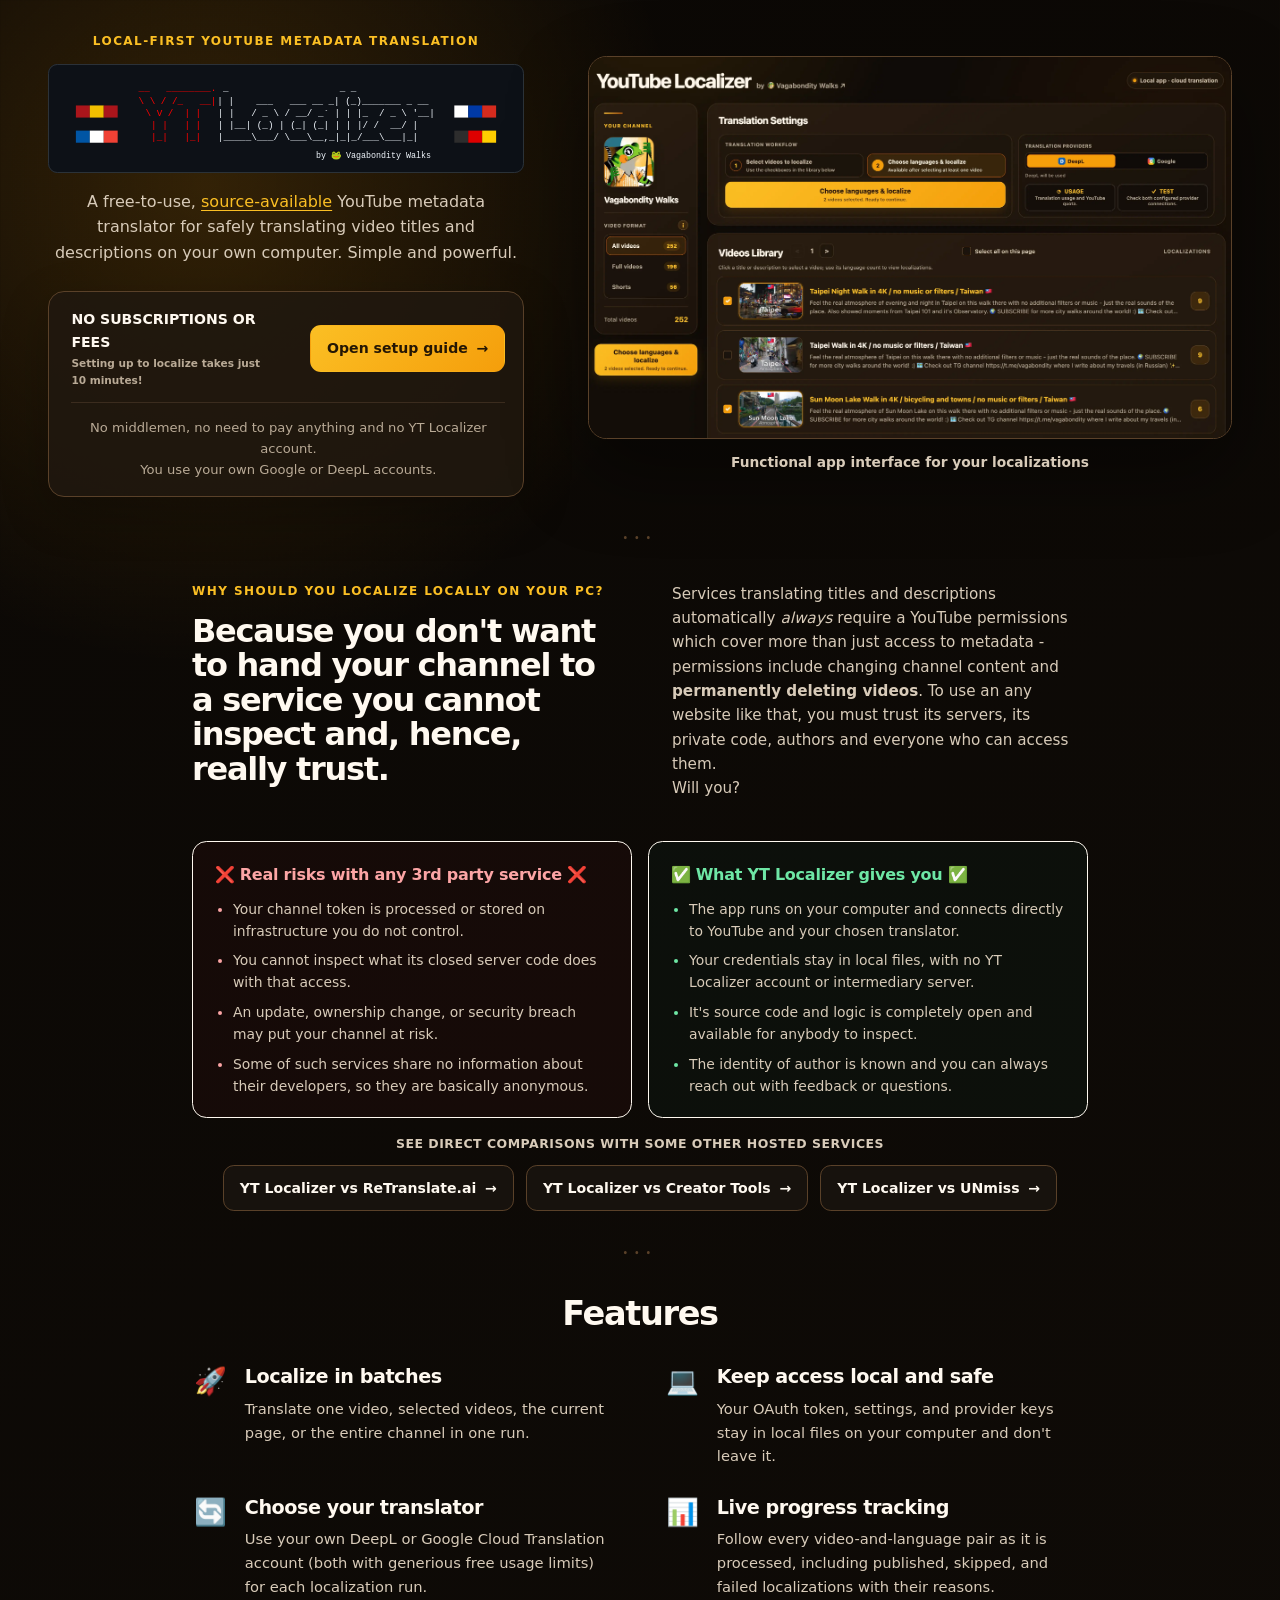
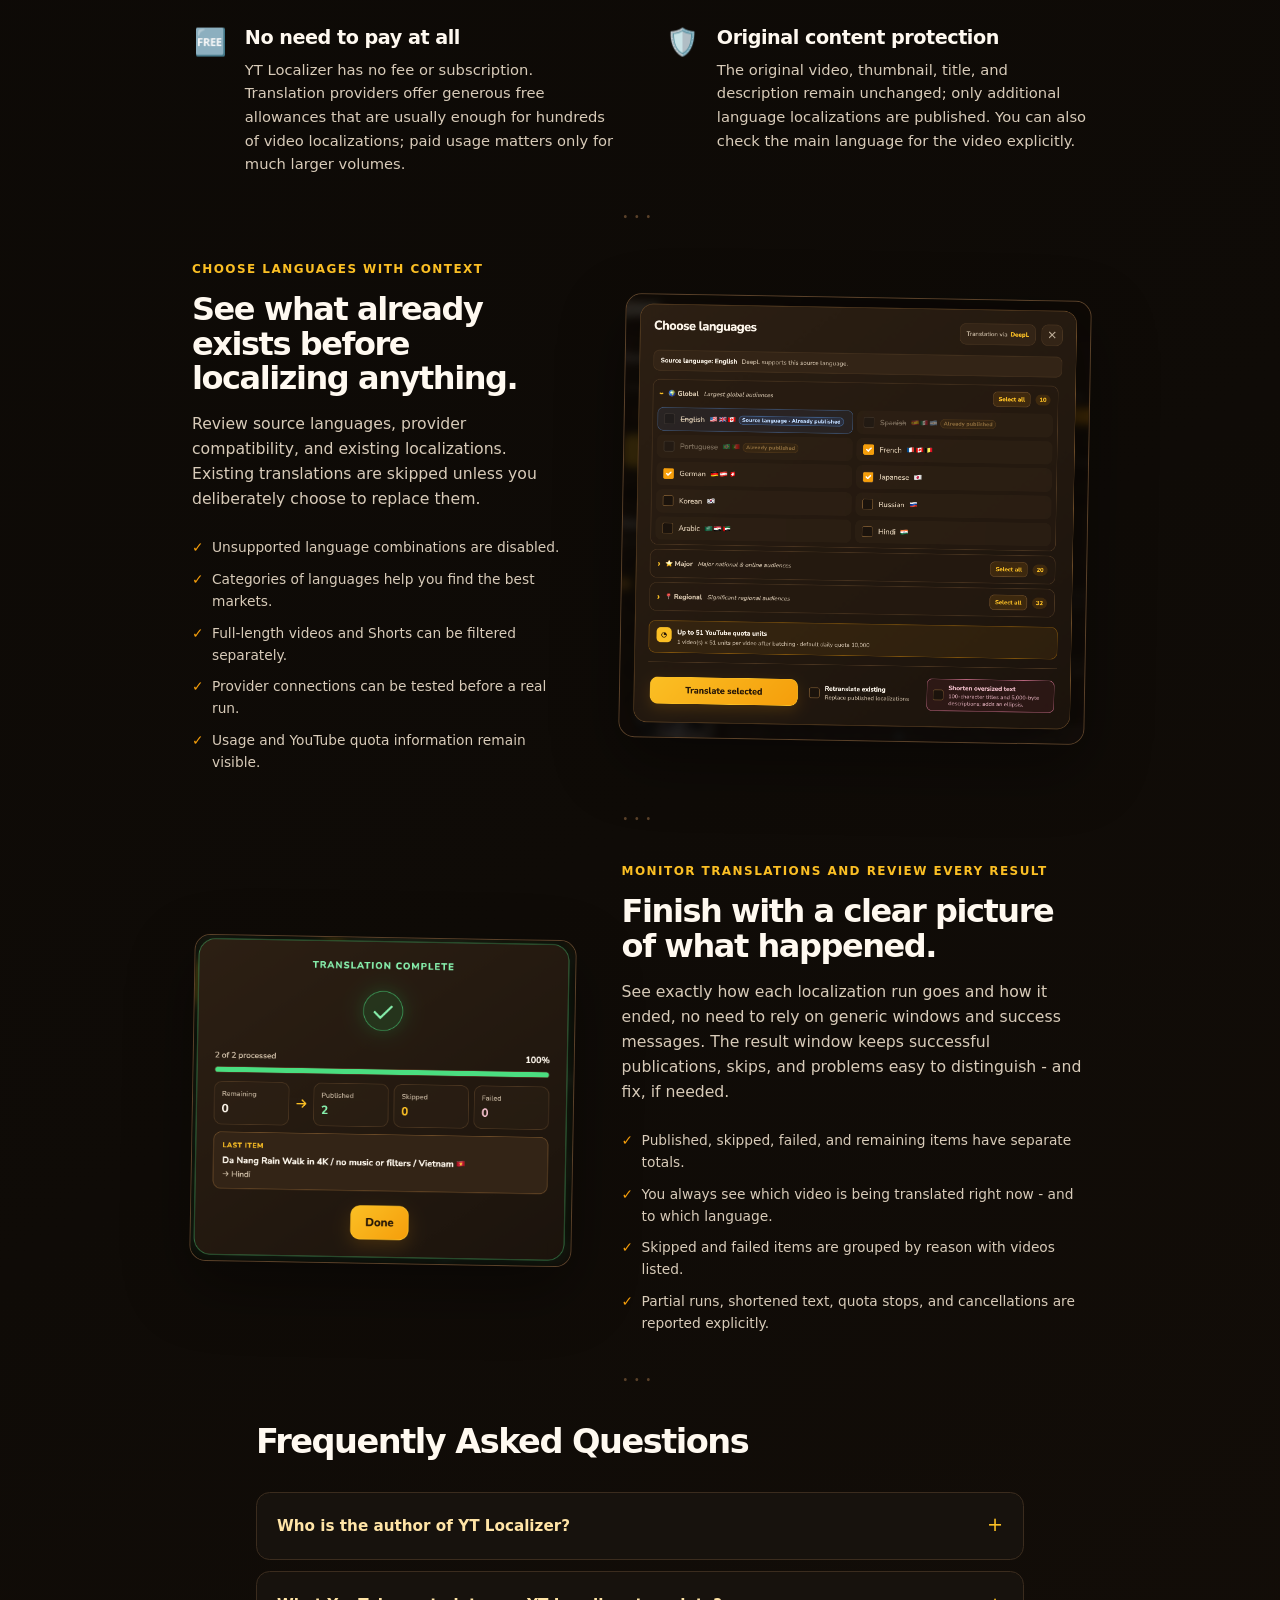
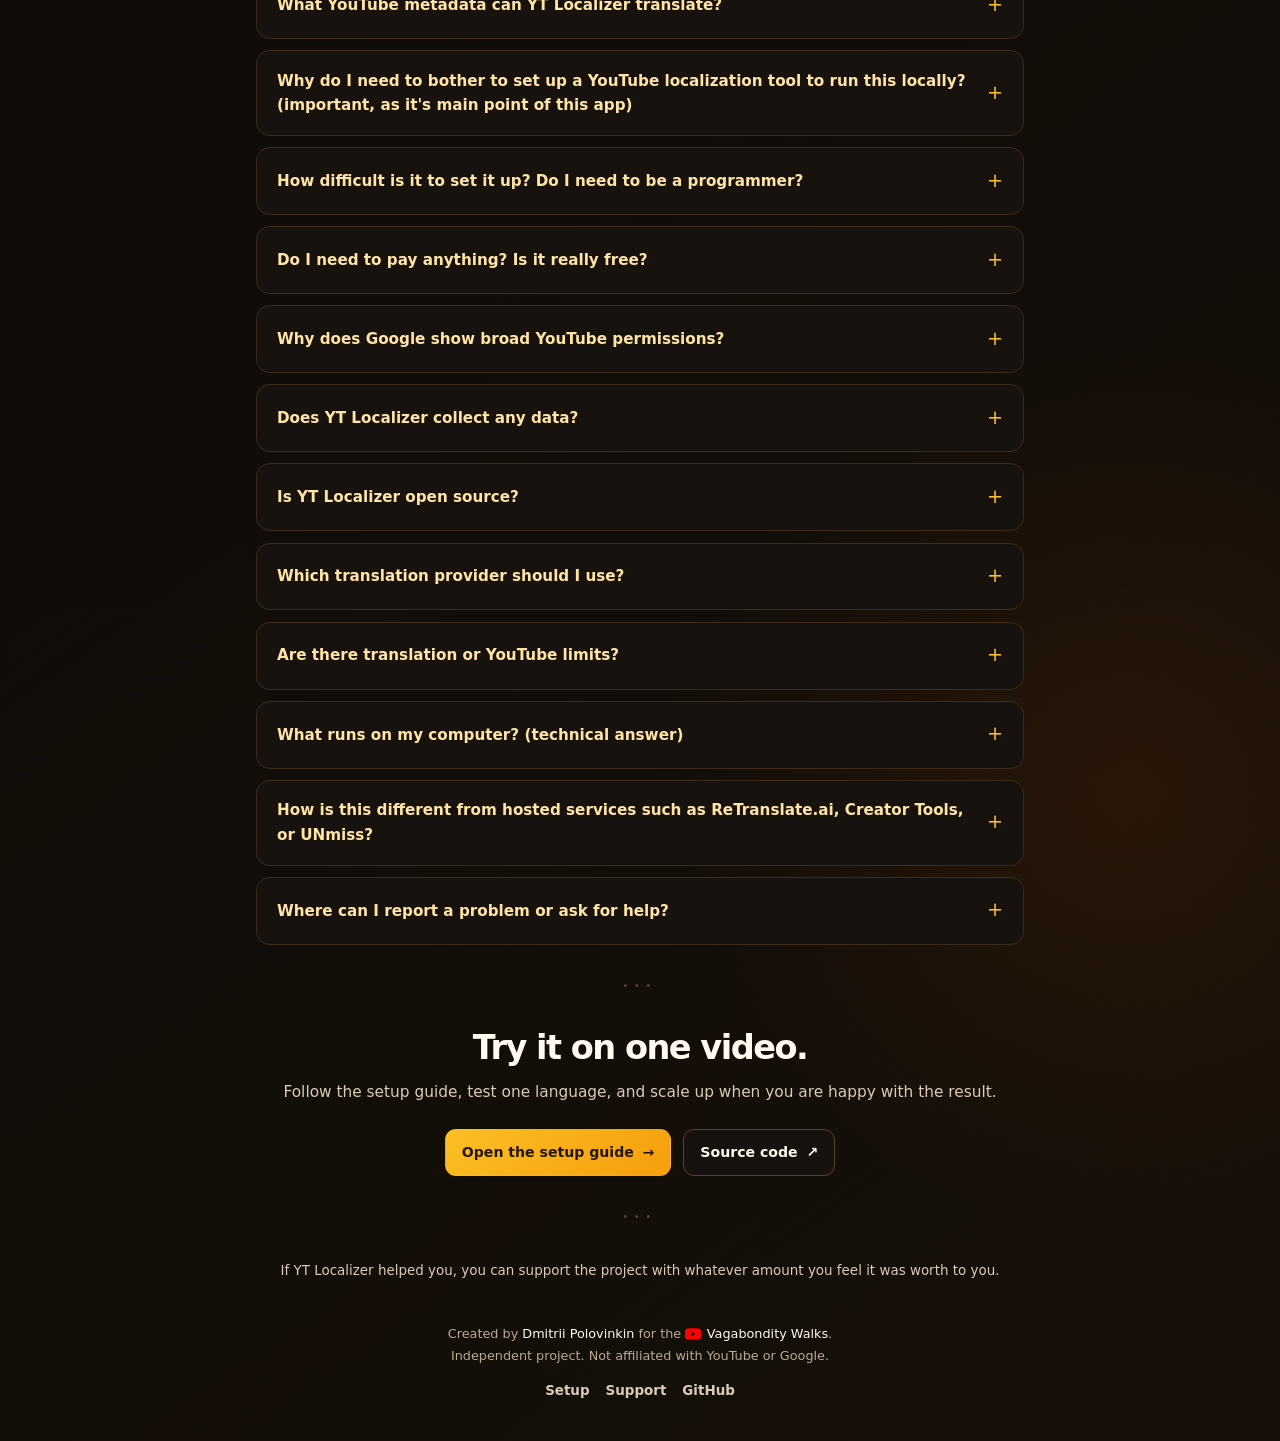
<file: website/index.html>
<!doctype html>
<html lang="en">
<head>
    <meta charset="utf-8">
    <meta name="viewport" content="width=device-width, initial-scale=1">
    <meta name="theme-color" content="#0f0b07">
    <meta
        name="description"
        content="Free-to-use, source-available YouTube metadata translator for translating and publishing localized video titles and descriptions on your own computer."
    >
    <meta name="robots" content="index, follow, max-image-preview:large, max-snippet:-1, max-video-preview:-1">
    <meta property="og:site_name" content="YT Localizer">
    <meta property="og:type" content="website">
    <meta property="og:title" content="YT Localizer — Local YouTube metadata translator">
    <meta
        property="og:description"
        content="Free-to-use, source-available YouTube metadata translator for translating and publishing localized video titles and descriptions on your own computer."
    >
    <meta property="og:url" content="https://ytlocalizer.com/">
    <meta property="og:image" content="https://ytlocalizer.com/assets/app-overview.webp">
    <meta property="og:image:type" content="image/webp">
    <meta property="og:image:width" content="2872">
    <meta property="og:image:height" content="1706">
    <meta property="og:image:alt" content="YT Localizer video library and localization controls">
    <meta name="twitter:card" content="summary_large_image">
    <meta name="twitter:title" content="YT Localizer — Local YouTube metadata translator">
    <meta
        name="twitter:description"
        content="Free-to-use, source-available YouTube metadata translator for translating and publishing localized video titles and descriptions on your own computer."
    >
    <meta name="twitter:image" content="https://ytlocalizer.com/assets/app-overview.webp">
    <meta name="twitter:image:alt" content="YT Localizer video library and localization controls">
    <link rel="canonical" href="https://ytlocalizer.com/">
    <link rel="icon" href="favicon.svg?v=20260917-1" type="image/svg+xml">
    <link rel="stylesheet" href="styles.css?v=20260919-56">
    <title>YT Localizer — Local YouTube metadata translator</title>
    <script type="application/ld+json">
        {
            "@context": "https://schema.org",
            "@type": "WebSite",
            "@id": "https://ytlocalizer.com/#website",
            "url": "https://ytlocalizer.com/",
            "name": "YT Localizer",
            "alternateName": "YouTube Localizer by Vagabondity",
            "description": "Free-to-use, source-available YouTube metadata translator for translating and publishing localized video titles and descriptions on your own computer.",
            "inLanguage": "en",
            "creator": {
                "@type": "Person",
                "name": "Dmitrii Polovinkin",
                "url": "https://github.com/Polovinkin"
            }
        }
    </script>
</head>
<body>
    <a class="skip-link" href="#main-content">Skip to content</a>

    <main id="main-content">
        <section class="product-hero" id="top">
            <div class="hero-copy">
                <p class="eyebrow">Local-first YouTube metadata translation</p>
                <h1 class="visually-hidden">YT Localizer</h1>
                <img
                    class="hero-banner"
                    src="assets/yt-localizer-banner.svg"
                    alt="YT Localizer by Vagabondity Walks"
                    width="1025"
                    height="234"
                >
                <p class="hero-lead">
                    A free-to-use, <a href="https://github.com/Polovinkin/YouTube-Localizer" target="_blank" rel="noopener noreferrer">source-available</a> YouTube metadata translator for safely translating video titles and descriptions on your own computer. Simple and powerful.
                </p>
                <div class="start-panel">
                    <div class="start-value">
                        <span>NO SUBSCRIPTIONS OR FEES<small>Setting up to localize takes just 10 minutes!</small></span>
                    </div>
                    <a class="button button-primary" href="setup/">Open setup guide <span aria-hidden="true">→</span></a>
                    <p class="hero-note">No middlemen, no need to pay anything and no YT Localizer account. <br>You use your own Google or DeepL accounts.</p>
                </div>
            </div>

            <figure class="hero-screenshot">
                <img
                    src="assets/app-overview.webp"
                    alt="YT Localizer video library showing channel videos, filters, translation provider controls, and localization status"
                    width="2872"
                    height="1706"
                >
                <figcaption class="app-preview-label">Functional app interface for your localizations</figcaption>
            </figure>
        </section>

        <div class="section-divider" aria-hidden="true">•••</div>

        <section class="local-section" id="why-local">
            <div class="local-intro">
                <div>
                    <p class="eyebrow">Why should you localize locally on your PC?</p>
                    <h2>Because you don't want to hand your channel to a service you cannot inspect and, hence, really trust.</h2>
                </div>
                <p>
                    Services translating titles and descriptions automatically <i>always</i> require a YouTube permissions
                    which cover more than just access to metadata - permissions include changing channel content and <b>permanently deleting videos</b>. 
                    To use an any website like that, you must trust its servers, its private code, authors and everyone who can access them. 
                    <br>Will you?
                </p>
            </div>

            <div class="local-points">
                <article class="risk-point">
                    <h3>❌ Real risks with any 3rd party service ❌</h3>
                    <ul>
                        <li>Your channel token is processed or stored on infrastructure you do not control.</li>
                        <li>You cannot inspect what its closed server code does with that access.</li>
                        <li>An update, ownership change, or security breach may put your channel at risk.</li>
                        <li>Some of such services share no information about their developers, so they are basically anonymous.</li>
                    </ul>
                </article>
                <article class="benefit-point">
                    <h3>✅ What YT Localizer gives you ✅</h3>
                    <ul>
                        <li>The app runs on your computer and connects directly to YouTube and your chosen translator.</li>
                        <li>Your credentials stay in local files, with no YT Localizer account or intermediary server.</li>
                        <li>It's source code and logic is completely open and available for anybody to inspect.</li>
                        <li>The identity of author is known and you can always reach out with feedback or questions.</li>
                    </ul>
                </article>
            </div>

            <p class="comparison-links-label">See direct comparisons with some other hosted services</p>
            <div class="local-comparison-action">
                <a class="button button-secondary" href="comparison/retranslate/">YT Localizer vs ReTranslate.ai <span aria-hidden="true">→</span></a>
                <a class="button button-secondary" href="comparison/creator-tools/">YT Localizer vs Creator Tools <span aria-hidden="true">→</span></a>
                <a class="button button-secondary" href="comparison/unmiss/">YT Localizer vs UNmiss <span aria-hidden="true">→</span></a>
            </div>

        </section>

        <div class="section-divider" aria-hidden="true">•••</div>

        <section class="product-features" id="features">
            <h2 class="feature-section-title">Features</h2>
            <div class="feature-grid">
                <article>
                    <span class="feature-symbol" aria-hidden="true">🚀</span>
                    <div>
                        <h3>Localize in batches</h3>
                        <p>Translate one video, selected videos, the current page, or the entire channel in one run.</p>
                    </div>
                </article>
                <article>
                    <span class="feature-symbol" aria-hidden="true">💻</span>
                    <div>
                        <h3>Keep access local and safe</h3>
                        <p>Your OAuth token, settings, and provider keys stay in local files on your computer and don't leave it.</p>
                    </div>
                </article>
                <article>
                    <span class="feature-symbol" aria-hidden="true">🔄</span>
                    <div>
                        <h3>Choose your translator</h3>
                        <p>Use your own DeepL or Google Cloud Translation account (both with generious free usage limits) for each localization run.</p>
                    </div>
                </article>
                <article>
                    <span class="feature-symbol" aria-hidden="true">📊</span>
                    <div>
                        <h3>Live progress tracking</h3>
                        <p>Follow every video-and-language pair as it is processed, including published, skipped, and failed localizations with their reasons.</p>
                    </div>
                </article>
                <article>
                    <span class="feature-symbol" aria-hidden="true">🆓</span>
                    <div>
                        <h3>No need to pay at all</h3>
                        <p>YT Localizer has no fee or subscription. Translation providers offer generous free allowances that are usually enough for hundreds of video localizations; paid usage matters only for much larger volumes.</p>
                    </div>
                </article>
                <article>
                    <span class="feature-symbol" aria-hidden="true">🛡️</span>
                    <div>
                        <h3>Original content protection</h3>
                        <p>The original video, thumbnail, title, and description remain unchanged; only additional language localizations are published. You can also check the main language for the video explicitly.</p>
                    </div>
                </article>
            </div>

            <div class="section-divider" aria-hidden="true">•••</div>

            <div class="secondary-showcase">
                <div class="showcase-copy">
                    <p class="eyebrow">Choose languages with context</p>
                    <h2>See what already exists before localizing anything.</h2>
                    <p>
                        Review source languages, provider compatibility, and existing localizations. 
                        Existing translations are skipped unless you deliberately choose to replace them.
                    </p>
                    <ul>
                        <li>Unsupported language combinations are disabled.</li>
                        <li>Categories of languages help you find the best markets.</li>
                        <li>Full-length videos and Shorts can be filtered separately.</li>
                        <li>Provider connections can be tested before a real run.</li>
                        <li>Usage and YouTube quota information remain visible.</li>
                    </ul>
                </div>
                <figure>
                    <img
                        src="assets/language-selection.webp"
                        alt="YT Localizer language selector showing available languages and existing localizations"
                        width="1643"
                        height="1283"
                        loading="lazy"
                    >
                </figure>
            </div>

            <div class="section-divider" aria-hidden="true">•••</div>

            <div class="secondary-showcase result-showcase">
                <figure>
                    <img
                        src="assets/result_window.webp"
                        alt="YT Localizer result window showing published, skipped, failed, and remaining localization totals"
                        width="1066"
                        height="913"
                        loading="lazy"
                    >
                </figure>
                <div class="showcase-copy">
                    <p class="eyebrow">Monitor translations and review every result</p>
                    <h2>Finish with a clear picture of what happened.</h2>
                    <p>
                        See exactly how each localization run goes and how it ended, no need to rely on generic windows and success messages.
                        The result window keeps successful publications, skips, and problems easy to distinguish - and fix, if needed.
                    </p>
                    <ul>
                        <li>Published, skipped, failed, and remaining items have separate totals.</li>
                        <li>You always see which video is being translated right now - and to which language.</li>
                        <li>Skipped and failed items are grouped by reason with videos listed.</li>
                        <li>Partial runs, shortened text, quota stops, and cancellations are reported explicitly.</li>
                    </ul>
                </div>
            </div>
        </section>

        <div class="section-divider" aria-hidden="true">•••</div>


        <!-- FAQ -->
        <section class="faq-section" id="questions">
            <div class="faq-heading">
                <h2>Frequently Asked Questions</h2>
            </div>

            <div class="faq-list">

                <details>
                    <summary>Who is the author of YT Localizer?<span aria-hidden="true">+</span></summary>
                    <div class="faq-answer">
                        <p>YT Localizer is created by a single developer Dmitrii Polovinkin (me!). I work professionaly in IT as data engineer for 7+ years, experienced traveler, and I'm also a content creator - I make city walk videos on my channel <a href="https://www.youtube.com/@vagabondity" target="_blank" rel="noopener noreferrer">Vagabondity Walks</a>, showing atmosphere or most places I visit. Hence the name :)</p>
                        <p>YT Localizer was originally created as a solution to translate my own 200+ videos to various world languages, as I didn't find a suitable tool - and I realized it would be a great idea to also prepare it in such a way, so other creators could use it to localize their videos too!</p>
                    </div>
                </details>


                <details>
                    <summary>What YouTube metadata can YT Localizer translate?<span aria-hidden="true">+</span></summary>
                    <div class="faq-answer">
                        <p>This app has a simple goal - it translates YouTube video metadata (titles and descriptions) and publishes additional language versions through YouTube's localization fields. 
                            The original video, thumbnail, source title, and source description remain unchanged.</p>
                        <p>Existing localizations are skipped by default. Replacing them requires deliberately enabling the option to retranslate existing languages, which is a special feature and toggle we have.</p>
                        <p>For now, YT Localizer by Vagabondity doesn't have localization for anything other than titles and descriptions.</p>
                    </div>
                </details>

                <details>
                    <summary>Why do I need to bother to set up a YouTube localization tool to run this locally? (important, as it's main point of this app)<span aria-hidden="true">+</span></summary>
                    <div class="faq-answer">
                        <p>The answer is very simple to me. If you are a content creator, YouTube channel is an important and valuable project to you - it may be a creative archive, a project built over years - or even your whole profession!
                            You then have to know, that YouTube does not provide a permission limited only to title and description localizations.</p>
                        <p class="permission-warning"><strong>This is important:</strong> the authorization which is used to update video metadata also includes permission to change your content and <b>permanently delete videos from your channel</b>. 
                            All such services will ask you to log in with a permission to, quoting here: "see, edit and permanently delete" YouTube videos, ratings, comments and captions".</p>
                        <p>Me personally, as a creator too, I would never give such an access to any third-party tool. Sure, most likely they will not do anything bad or delete your videos.
                            But firstly - you still can't be sure. And secondly - they may not have this right now, but there is no guarantee that it will stay this way - it can change without notice if owners change, or there is a security breach in a service. And all of services which do this, which I've seen - I don't trust them.</p>
                        <p>So YT Localizer solves this problem, as it lets you create and manage everything yourself, which is not hard to do, really! Using this app, you will not give any random hosted service, which you can't check control, a potentially very destructive the access to your channel.
                            The app runs only on your own computer and connects directly to YouTube and the translation provider you choose. You literally connect to your own instance of Google Cloud, to your own app instance!</p>
                    </div>
                </details>


                <details>
                    <summary>How difficult is it to set it up? Do I need to be a programmer?<span aria-hidden="true">+</span></summary>
                    <div class="faq-answer">
                        <p>Not hard at all actually, it usually takes about 10 minutes and <b>requires no developer or IT experience!</b> Most of the time is spent creating your own Google Cloud project, OAuth client, and translation-provider access. If you don't know what it means - it's not a big deal and setup will explain every step.</p>
                        <p>But those steps are necessary to ensure only use have the access and control of your channel, nobody else. And after setup, starting the app only takes a single Terminal command. 
                            The <a href="setup/">step-by-step setup guide</a> includes separate clear instructions for macOS and Windows.</p>
                    </div>
                </details>

                <details>
                    <summary> Do I need to pay anything? Is it really free?<span aria-hidden="true">+</span></summary>
                    <div class="faq-answer">
                        <p>Yes, it's totally free! You don't have to pay anything to use YT Localizer to it's fullest extent! 
                            It has no purchase price, no subscription fee (do you really need another one in your life?), or any app-imposed limits which basically all third-party services have!
                            Translation providers offer generous free allowances that are usually enough for literally many hundreds of video localizations (with just DeepL you'll have a million symbols for free). 
                            Me, a YT Localizer developer myself used this tool to make several thousands translations for my own channel.</p>
                        <p>But overall - getting started and using the app at normal volumes is effectively completely free for you. 
                            You only may need to consider paid provider usage when translating at much larger volumes, and it may be required for some channels. Provider plans and free allowances can change, so check the current terms of the plan you choose before starting a large batch.</p>
                    </div>
                </details>

                <details id="youtube-permissions">
                    <summary>Why does Google show broad YouTube permissions?<span aria-hidden="true">+</span></summary>
                    <div class="faq-answer">
                        <p>As I've mentioned in a previous question, YouTube does not offer a narrow permission specifically for localization fields. The scope accepted for updating video metadata can also authorize actions such as video deletion.</p>
                        <p>But what's crucial here - the source code of YT Localizer, unlike other services found online, is completely publicly inspectable and contains no video-deletion API calls - you can see all the code!
                            <b>YT Localizer updates localization fields only - it does not upload, replace, or delete videos.</b></p>
                    </div>
                </details>

                <details>
                    <summary>Does YT Localizer collect any data?<span aria-hidden="true">+</span></summary>
                    <div class="faq-answer">
                        <p><b>No.</b> YT Localizer has no built-in analytics or telemetry (again, you can check the code) and does not send usage information, channel details, credentials, or translation history to a YT Localizer server or any server whatsoever.</p>
                        <p>Usage counters and application settings are stored locally on your computer. Only the data required to perform a localization is sent directly to the services you configure: your chosen translation provider and YouTube itself.</p>
                    </div>
                </details>

                <details>
                    <summary>Is YT Localizer open source?<span aria-hidden="true">+</span></summary>
                    <div class="faq-answer">
                        <p>It is <strong>source-available, free-to-use proprietary software</strong>, but not open source under the OSI definition. What it means, is that the source is public so you can inspect the logic and how credentials and YouTube access are handled. 
                            You may download and run the unmodified app at no charge for channels you own or are authorized to manage. 
                            But redistribution, resale, rebranding, modified releases, competing products, and offering it as a hosted service are restricted. Your translations and other output remain yours to use and monetize.</p>
                        <p><a href="https://github.com/Polovinkin/YouTube-Localizer/blob/main/LICENSE" target="_blank" rel="noopener noreferrer">Read the complete license <span aria-hidden="true">↗</span></a></p>
                    </div>
                </details>

                <details>
                    <summary>Which translation provider should I use?<span aria-hidden="true">+</span></summary>
                    <div class="faq-answer">
                        <p>DeepL is the simplest starting option because it requires only an API key, has a big free allowance and you don't even have to connect your bank card there. 
                            Google Cloud Translation is also supported and uses a service-account JSON key, but you have to have billing enabled in your Google Cloud project to use it (we have a protection inside an app to make sure you won't go over the limit).</p>
                        <p>You can configure either provider or both, test their connections, and select the provider for each localization run.</p>
                    </div>
                </details>

                <details>
                    <summary>Are there translation or YouTube limits?<span aria-hidden="true">+</span></summary>
                    <div class="faq-answer">
                        <p>YT Localizer does not impose any usage cap. Translation volume depends on your provider plan. For Google Cloud Translation, a local safety limit stops requests at 490,000 characters per month by default; you can disable it in the app's Usage section to allow paid translations.</p>
                        <p>Publishing depends on your YouTube Data API quota. The standard allowance is 10,000 units per day, although your project may have a different limit. YT Localizer uses about 51 units per selected video when publishing a localization batch.</p>
                        <p>Check your current limits and usage: 
                            <a href="https://www.deepl.com/your-account/keys" target="_blank" rel="noopener noreferrer">DeepL API keys &amp; limits <span aria-hidden="true">↗</span></a>, 
                            <a href="https://console.cloud.google.com/iam-admin/quotas?service=translate.googleapis.com" target="_blank" rel="noopener noreferrer">Google Translation quotas &amp; limits <span aria-hidden="true">↗</span></a>, 
                            <a href="https://console.cloud.google.com/apis/api/youtube.googleapis.com/quotas" target="_blank" rel="noopener noreferrer">YouTube exact usage &amp; quota <span aria-hidden="true">↗</span></a>, 
                            and <a href="https://developers.google.com/youtube/v3/determine_quota_cost" target="_blank" rel="noopener noreferrer">YouTube quota costs <span aria-hidden="true">↗</span></a>.</p>
                        <p>If the YouTube quota is exhausted, the app enters a <i>limited mode</i>, keeps cached channel data available, shows the expected reset time, and lets you reconnect after access is restored.</p>
                    </div>
                </details>


                <details>
                    <summary>What runs on my computer? (technical answer)<span aria-hidden="true">+</span></summary>
                    <div class="faq-answer">
                        <p><code>uv</code> downloads a managed Python 3.12 installation if needed and creates an isolated <code>.venv</code> with the exact dependency versions recorded in <code>uv.lock</code>. It does not replace your system Python.</p>
                        <p>The Flask interface listens only on <code>127.0.0.1:5050</code>, so it can be opened only from your computer. The app runs only while the Terminal command is running — press <code>Ctrl+C</code> to stop it. It does not install a background service or start automatically with your computer.</p>
                        <p>Your browser communicates with the local Flask app. The app then makes outbound connections directly to Google/YouTube and the translation provider you selected. There is no YT Localizer cloud server between them.</p>
                        <p>Credentials and settings remain in local files such as <code>config/settings.toml</code>, Google credential JSON files, and <code>token.pickle</code>. The video library cache is kept in memory and disappears when the app stops; the local Google usage counter is stored in <code>config/usage.json</code>.</p>
                        <p>These private files are excluded by <code>.gitignore</code> to help prevent accidental commits, but they are not encrypted by YT Localizer and should never be published or shared.</p>
                    </div>
                </details>

                <details>
                    <summary>How is this different from hosted services such as ReTranslate.ai, Creator Tools, or UNmiss?<span aria-hidden="true">+</span></summary>
                    <div class="faq-answer">
                        <ul>
                            <li><strong>Access:</strong> YT Localizer uses your own OAuth client locally instead of granting channel access to a hosted localizer.</li>
                            <li><strong>Transparency:</strong> its complete application source can be inspected.</li>
                            <li><strong>Limits:</strong> the app has no subscription or app-imposed translation cap; provider and YouTube quotas still apply.</li>
                            <li><strong>Workflow:</strong> it supports multi-video batches, provider compatibility checks, and detailed results for every attempted localization.</li>
                        </ul>
                        <p>The tradeoff here is that you have to complete the one-time local setup yourself. 
                            YT Localizer also focuses specifically on video titles and descriptions; it does not translate subtitles, channel metadata, or playlist metadata. It also doesn't have some functionality that some of those apps have (which I personally don't really see as necessary).</p>
                        <p><a href="comparison/retranslate/">Compare with ReTranslate.ai <span aria-hidden="true">→</span></a></p>
                        <p><a href="comparison/creator-tools/">Compare with Creator Tools <span aria-hidden="true">→</span></a></p>
                        <p><a href="comparison/unmiss/">Compare with UNmiss <span aria-hidden="true">→</span></a></p>
                    </div>
                </details>

                <details>
                    <summary>Where can I report a problem or ask for help?<span aria-hidden="true">+</span></summary>
                    <div class="faq-answer">
                        <p><a href="https://github.com/Polovinkin/YouTube-Localizer/issues/new" target="_blank" rel="noopener noreferrer">Feel free to create a GitHub Issue</a> and include all the details and also the full error shown in Terminal plus the steps that led to it.</p>
                        <p>Please, don't include API keys, OAuth credential files, <code>settings.toml</code>, or <code>token.pickle</code> - it's all private.</p>
                    </div>
                </details>
            </div>
        </section>

        <div class="section-divider" aria-hidden="true">•••</div>

        <section class="final-cta">
            <h2>Try it on one video.</h2>
            <p>Follow the setup guide, test one language, and scale up when you are happy with the result.</p>
            <div class="cta-actions">
                <a class="button button-primary" href="setup/">Open the setup guide <span aria-hidden="true">→</span></a>
                <a class="button button-secondary" href="https://github.com/Polovinkin/YouTube-Localizer" target="_blank" rel="noopener noreferrer">Source code <span aria-hidden="true">↗</span></a>
            </div>
        </section>
    </main>

    <div class="section-divider" aria-hidden="true">•••</div>

    <footer class="site-footer">
        <div class="donation-block">
            <script type="text/javascript" src="https://cdnjs.buymeacoffee.com/1.0.0/button.prod.min.js" data-name="bmc-button" data-slug="polovinkin" data-color="#f7ab15" data-emoji="☕" data-font="Poppins" data-text="Support YT Localizer" data-outline-color="#000000" data-font-color="#000000" data-coffee-color="#FFDD00"></script>
            <p>If YT Localizer helped you, you can support the project with whatever amount you feel it was worth to you.</p>
        </div>
        <div class="footer-copy">
            <p>
                Created by
                <a class="creator-link" href="https://github.com/Polovinkin" target="_blank" rel="noopener noreferrer">Dmitrii Polovinkin</a>
                for the
                <a class="channel-link" href="https://www.youtube.com/@vagabondity" target="_blank" rel="noopener noreferrer">
                    <svg class="youtube-icon" viewBox="0 0 24 24" fill="currentColor" xmlns="http://www.w3.org/2000/svg" aria-hidden="true">
                        <path d="M23.498 6.186a3.016 3.016 0 0 0-2.122-2.136C19.505 3.545 12 3.545 12 3.545s-7.505 0-9.377.505A3.017 3.017 0 0 0 .502 6.186C0 8.07 0 12 0 12s0 3.93.502 5.814a3.016 3.016 0 0 0 2.122 2.136c1.871.505 9.376.505 9.376.505s7.505 0 9.377-.505a3.015 3.015 0 0 0 2.122-2.136C24 15.93 24 12 24 12s0-3.93-.502-5.814zM9.545 15.568V8.432L15.818 12l-6.273 3.568z"/>
                    </svg>
                    Vagabondity Walks
                </a>.
            </p>
            <p>Independent project. Not affiliated with YouTube or Google.</p>
        </div>
        <div class="footer-links">
            <a href="setup/">Setup</a>
            <a href="https://github.com/Polovinkin/YouTube-Localizer/issues/new" target="_blank" rel="noopener noreferrer">Support</a>
            <a href="https://github.com/Polovinkin/YouTube-Localizer" target="_blank" rel="noopener noreferrer">GitHub</a>
        </div>
    </footer>
</body>
</html>
</file>
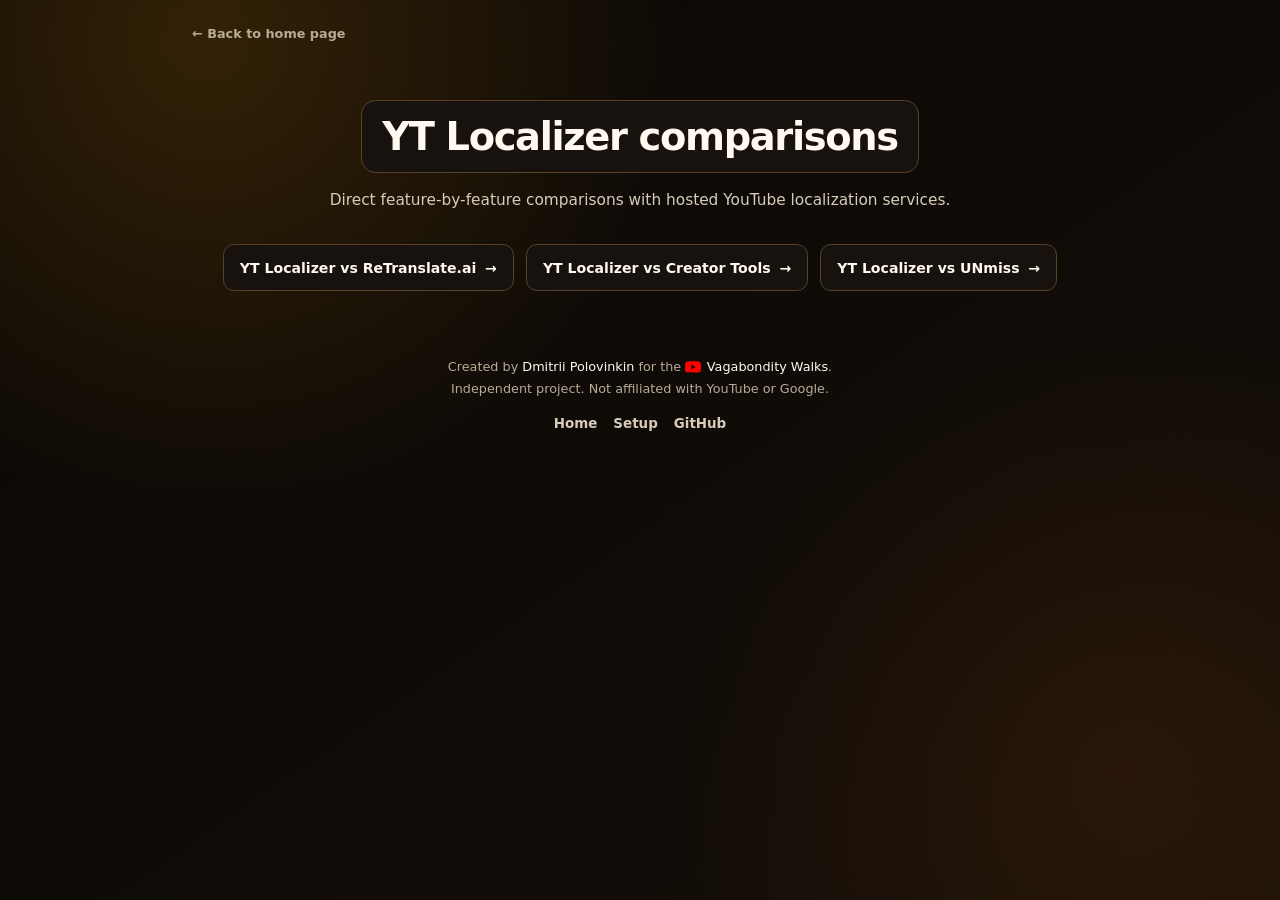
<file: website/comparison/index.html>
<!doctype html>
<html lang="en">
<head>
    <meta charset="utf-8">
    <meta name="viewport" content="width=device-width, initial-scale=1">
    <meta name="theme-color" content="#0f0b07">
    <meta
        name="description"
        content="Direct feature-by-feature comparisons between YT Localizer and hosted YouTube localization services."
    >
    <meta name="robots" content="index, follow, max-image-preview:large, max-snippet:-1, max-video-preview:-1">
    <meta property="og:site_name" content="YT Localizer">
    <meta property="og:type" content="website">
    <meta property="og:title" content="YT Localizer comparisons">
    <meta
        property="og:description"
        content="Direct feature-by-feature comparisons between YT Localizer and hosted YouTube localization services."
    >
    <meta property="og:url" content="https://ytlocalizer.com/comparison/">
    <meta property="og:image" content="https://ytlocalizer.com/assets/app-overview.webp">
    <meta property="og:image:type" content="image/webp">
    <meta property="og:image:width" content="2872">
    <meta property="og:image:height" content="1706">
    <meta property="og:image:alt" content="YT Localizer video library and localization controls">
    <meta name="twitter:card" content="summary_large_image">
    <meta name="twitter:title" content="YT Localizer comparisons">
    <meta
        name="twitter:description"
        content="Direct feature-by-feature comparisons between YT Localizer and hosted YouTube localization services."
    >
    <meta name="twitter:image" content="https://ytlocalizer.com/assets/app-overview.webp">
    <meta name="twitter:image:alt" content="YT Localizer video library and localization controls">
    <link rel="canonical" href="https://ytlocalizer.com/comparison/">
    <link rel="icon" href="../favicon.svg?v=20260917-1" type="image/svg+xml">
    <link rel="stylesheet" href="../styles.css?v=20260918-51">
    <title>YT Localizer comparisons</title>
    <script type="application/ld+json">
        {
            "@context": "https://schema.org",
            "@type": "BreadcrumbList",
            "itemListElement": [
                {
                    "@type": "ListItem",
                    "position": 1,
                    "name": "YT Localizer",
                    "item": "https://ytlocalizer.com/"
                },
                {
                    "@type": "ListItem",
                    "position": 2,
                    "name": "Comparisons",
                    "item": "https://ytlocalizer.com/comparison/"
                }
            ]
        }
    </script>
</head>
<body>
    <a class="skip-link" href="#main-content">Skip to content</a>

    <main class="comparison-page" id="main-content">
        <a class="back-link" href="../"><span aria-hidden="true">←</span> Back to home page</a>

        <section class="comparison-section">
            <div class="comparison-heading">
                <div class="comparison-title-card">
                    <h1>YT Localizer comparisons</h1>
                </div>
                <p>Direct feature-by-feature comparisons with hosted YouTube localization services.</p>
            </div>

            <div class="local-comparison-action">
                <a class="button button-secondary" href="retranslate/">YT Localizer vs ReTranslate.ai <span aria-hidden="true">→</span></a>
                <a class="button button-secondary" href="creator-tools/">YT Localizer vs Creator Tools <span aria-hidden="true">→</span></a>
                <a class="button button-secondary" href="unmiss/">YT Localizer vs UNmiss <span aria-hidden="true">→</span></a>
            </div>
        </section>
    </main>

    <footer class="site-footer">
        <div class="footer-copy">
            <p>
                Created by
                <a class="creator-link" href="https://github.com/Polovinkin" target="_blank" rel="noopener noreferrer">Dmitrii Polovinkin</a>
                for the
                <a class="channel-link" href="https://www.youtube.com/@vagabondity" target="_blank" rel="noopener noreferrer">
                    <svg class="youtube-icon" viewBox="0 0 24 24" fill="currentColor" xmlns="http://www.w3.org/2000/svg" aria-hidden="true">
                        <path d="M23.498 6.186a3.016 3.016 0 0 0-2.122-2.136C19.505 3.545 12 3.545 12 3.545s-7.505 0-9.377.505A3.017 3.017 0 0 0 .502 6.186C0 8.07 0 12 0 12s0 3.93.502 5.814a3.016 3.016 0 0 0 2.122 2.136c1.871.505 9.376.505 9.376.505s7.505 0 9.377-.505a3.015 3.015 0 0 0 2.122-2.136C24 15.93 24 12 24 12s0-3.93-.502-5.814zM9.545 15.568V8.432L15.818 12l-6.273 3.568z"/>
                    </svg>
                    Vagabondity Walks
                </a>.
            </p>
            <p>Independent project. Not affiliated with YouTube or Google.</p>
        </div>
        <div class="footer-links">
            <a href="../">Home</a>
            <a href="../setup/">Setup</a>
            <a href="https://github.com/Polovinkin/YouTube-Localizer" target="_blank" rel="noopener noreferrer">GitHub</a>
        </div>
    </footer>
</body>
</html>
</file>
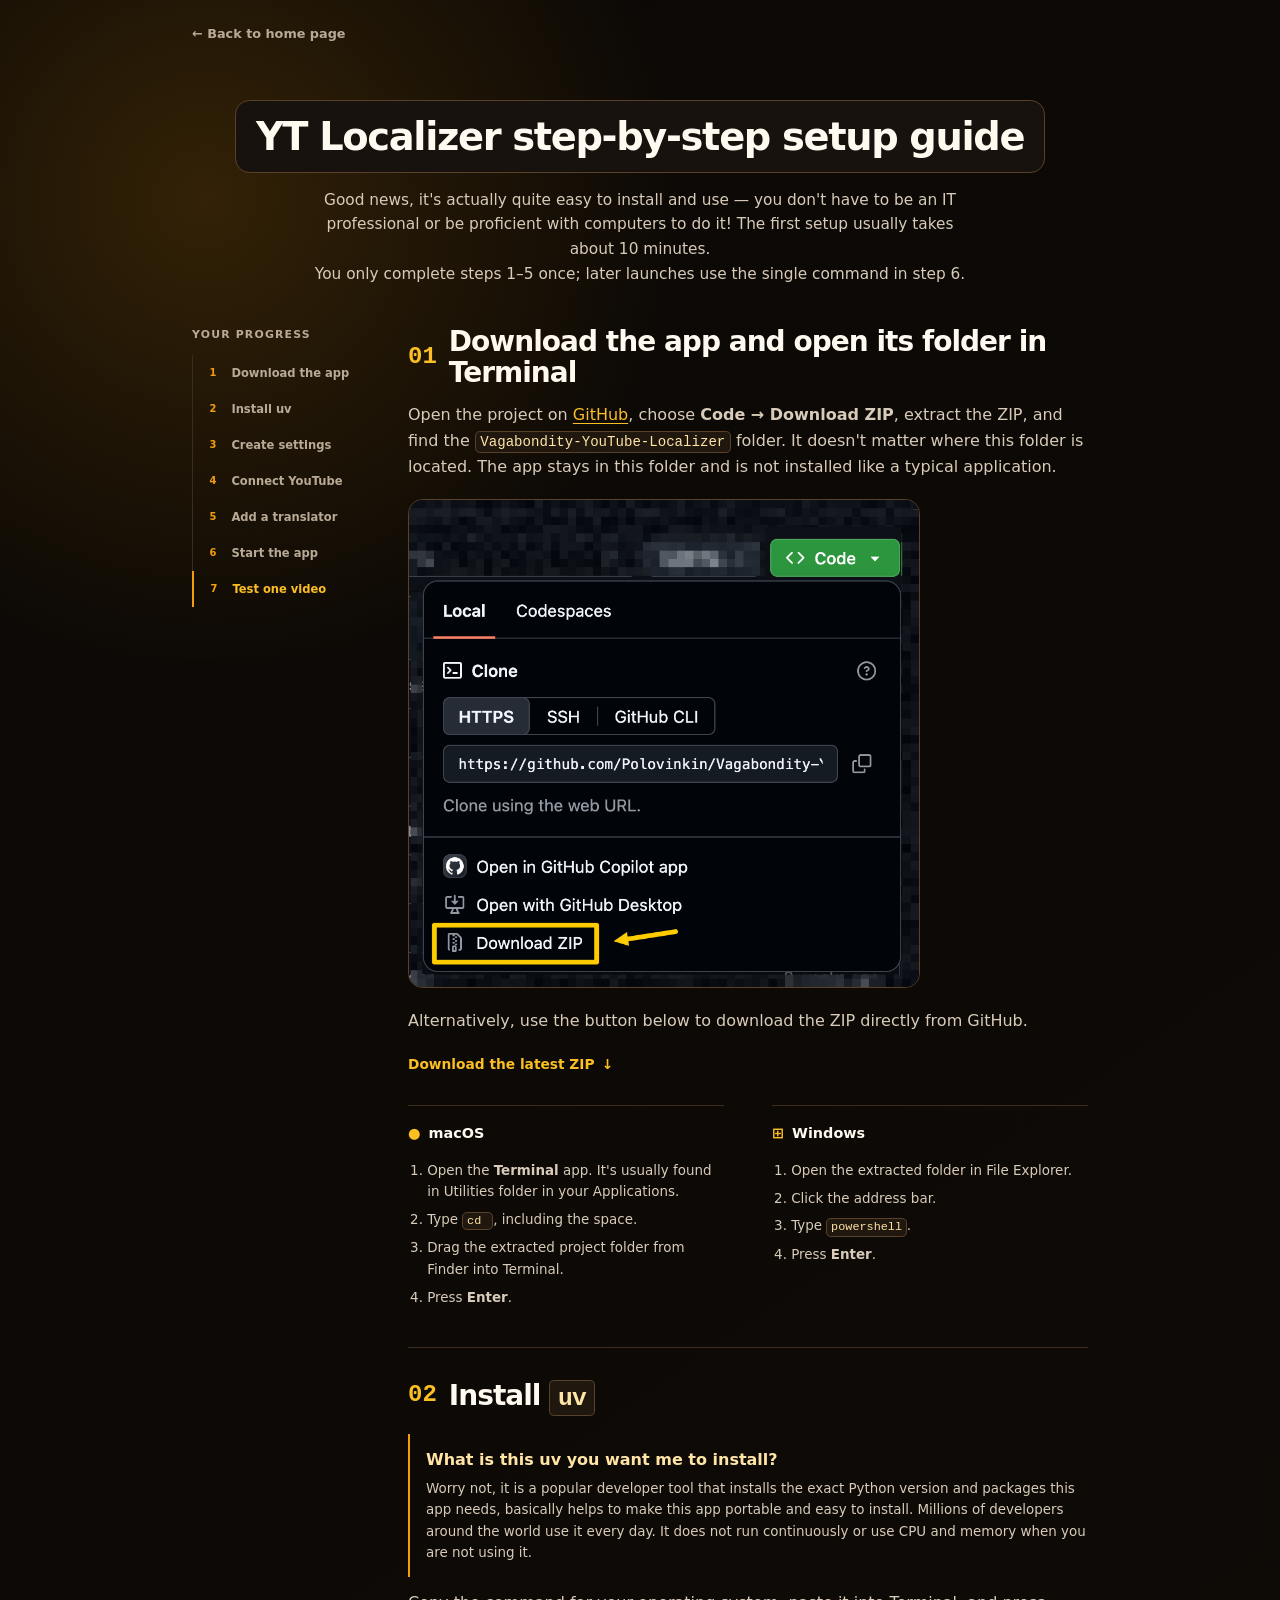
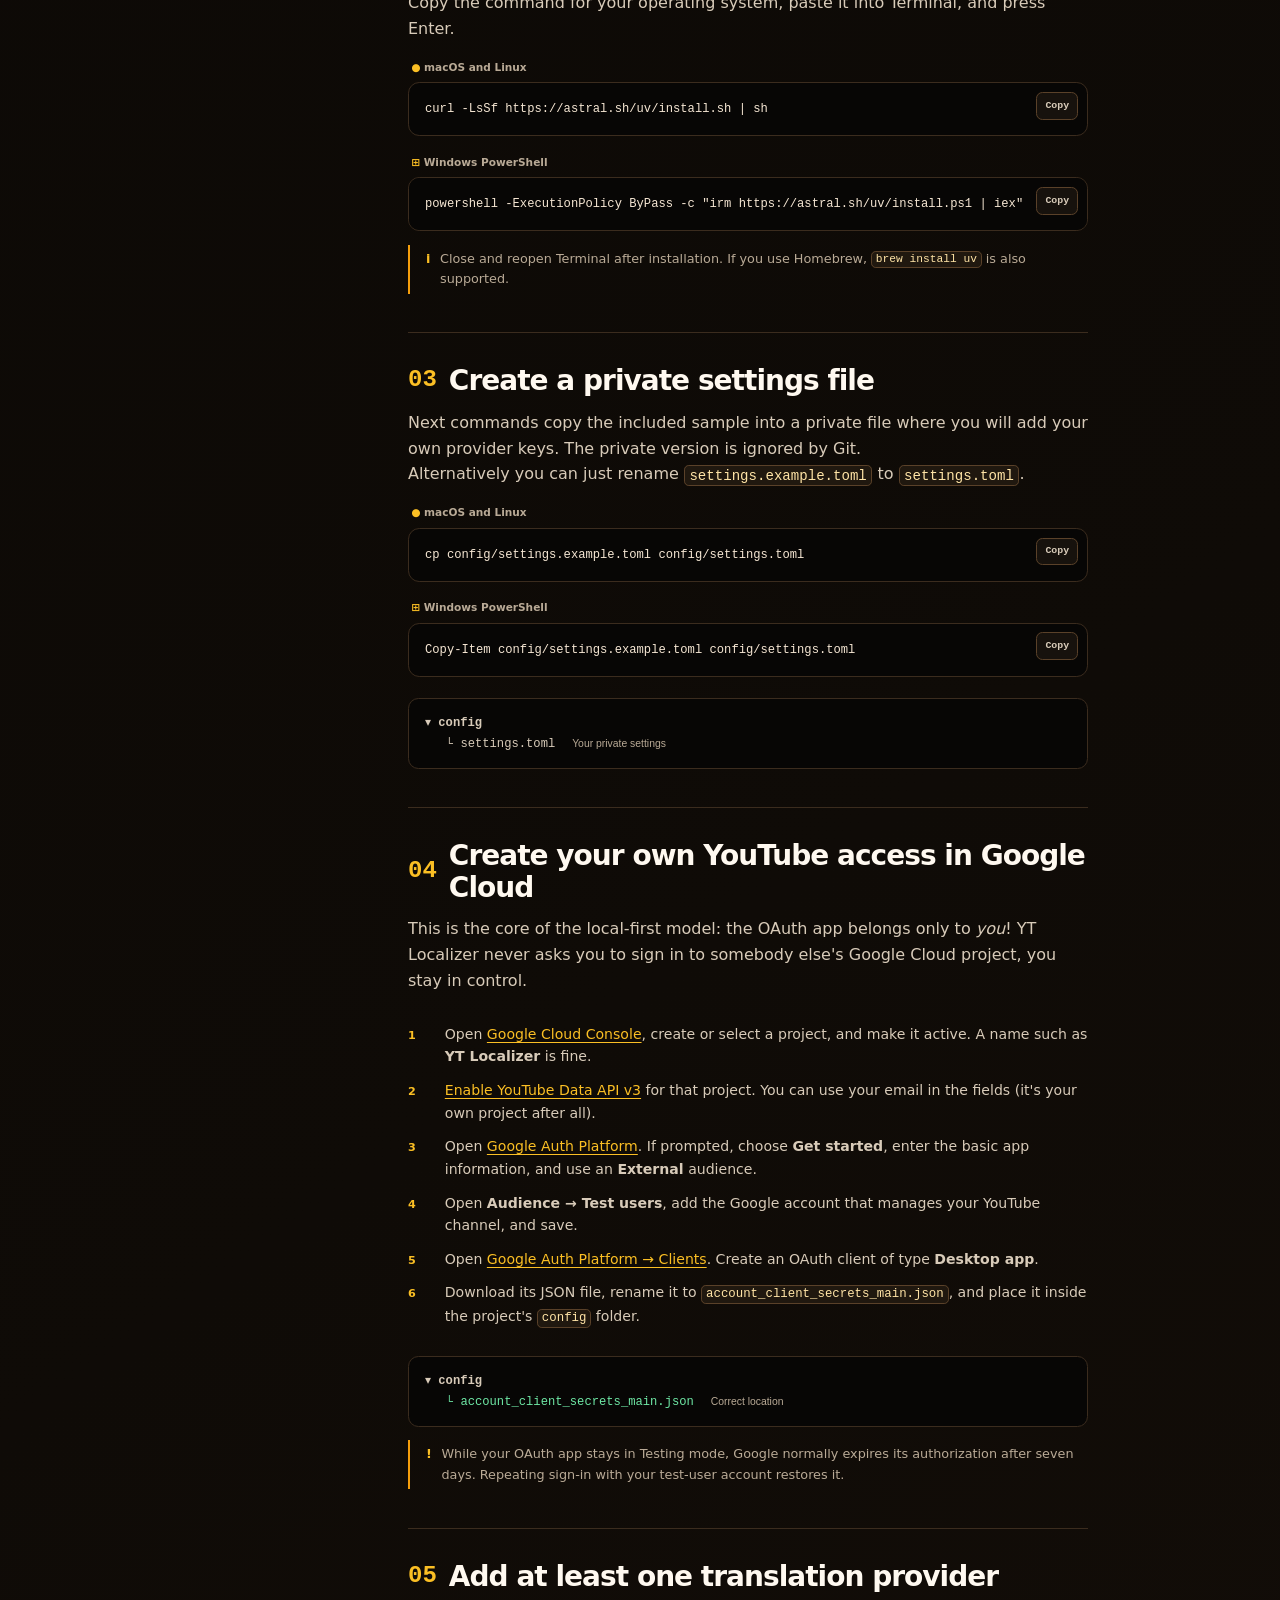
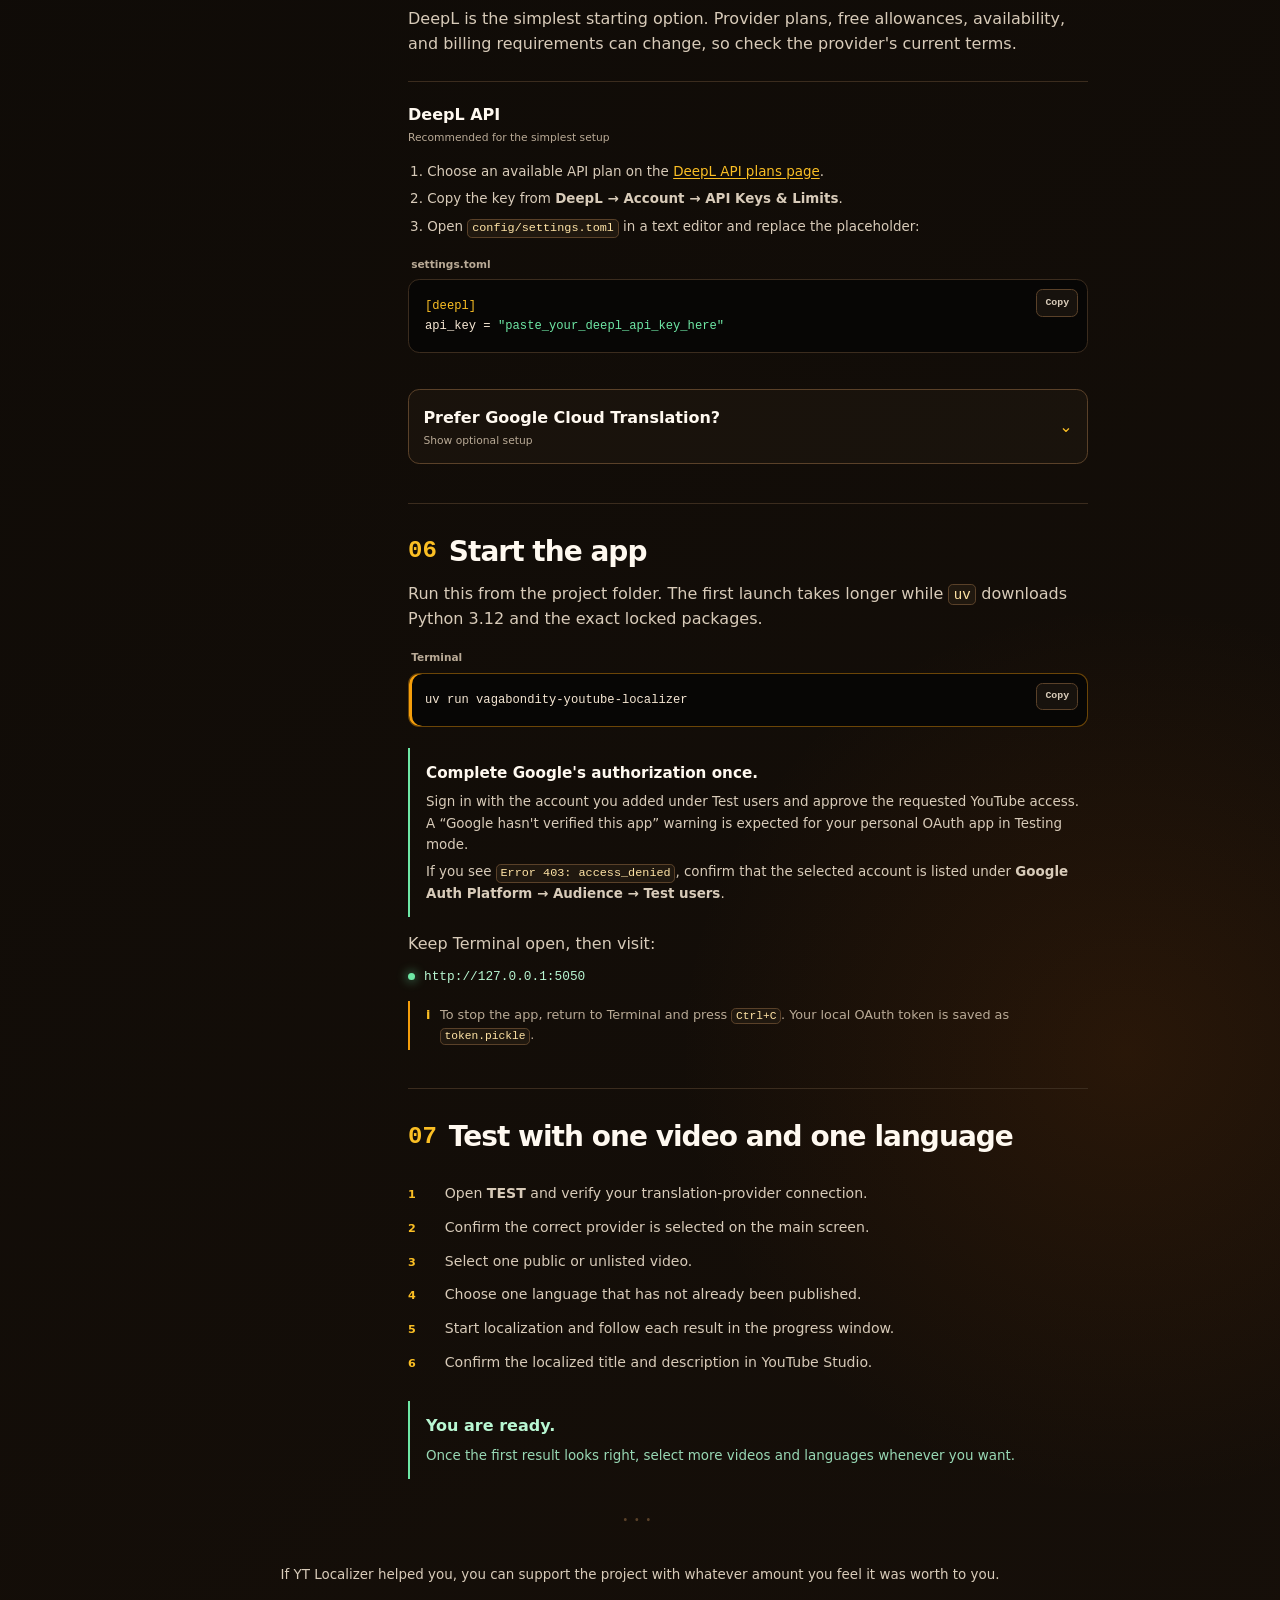
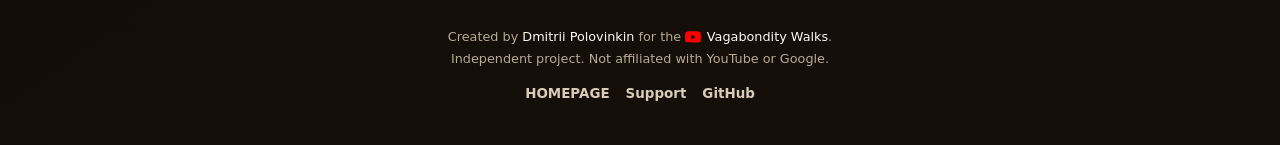
<file: website/setup/index.html>
<!doctype html>
<html lang="en">
<head>
    <meta charset="utf-8">
    <meta name="viewport" content="width=device-width, initial-scale=1">
    <meta name="theme-color" content="#0f0b07">
    <meta
        name="description"
        content="Step-by-step setup guide for installing YT Localizer and connecting your YouTube channel and translation provider."
    >
    <meta name="robots" content="index, follow, max-image-preview:large, max-snippet:-1, max-video-preview:-1">
    <meta property="og:site_name" content="YT Localizer">
    <meta property="og:type" content="website">
    <meta property="og:title" content="Setup guide — YT Localizer">
    <meta
        property="og:description"
        content="Step-by-step setup guide for installing YT Localizer and connecting your YouTube channel and translation provider."
    >
    <meta property="og:url" content="https://ytlocalizer.com/setup/">
    <meta property="og:image" content="https://ytlocalizer.com/assets/app-overview.webp">
    <meta property="og:image:type" content="image/webp">
    <meta property="og:image:width" content="2872">
    <meta property="og:image:height" content="1706">
    <meta property="og:image:alt" content="YT Localizer video library and localization controls">
    <meta name="twitter:card" content="summary_large_image">
    <meta name="twitter:title" content="Setup guide — YT Localizer">
    <meta
        name="twitter:description"
        content="Step-by-step setup guide for installing YT Localizer and connecting your YouTube channel and translation provider."
    >
    <meta name="twitter:image" content="https://ytlocalizer.com/assets/app-overview.webp">
    <meta name="twitter:image:alt" content="YT Localizer video library and localization controls">
    <link rel="canonical" href="https://ytlocalizer.com/setup/">
    <link rel="icon" href="../favicon.svg?v=20260917-1" type="image/svg+xml">
    <link rel="stylesheet" href="../styles.css?v=20260919-57">
    <script src="../script.js?v=20260918-2" defer></script>
    <title>Setup guide — YT Localizer</title>
    <script type="application/ld+json">
        {
            "@context": "https://schema.org",
            "@type": "BreadcrumbList",
            "itemListElement": [
                {
                    "@type": "ListItem",
                    "position": 1,
                    "name": "YT Localizer",
                    "item": "https://ytlocalizer.com/"
                },
                {
                    "@type": "ListItem",
                    "position": 2,
                    "name": "Setup guide",
                    "item": "https://ytlocalizer.com/setup/"
                }
            ]
        }
    </script>
</head>
<body>
    <a class="skip-link" href="#main-content">Skip to content</a>

    <main class="setup-page" id="main-content">
        <a class="back-link" href="../"><span aria-hidden="true">←</span> Back to home page</a>
        <section class="section setup-section" id="setup">
            <div class="setup-heading">
                <div class="setup-title-card">
                    <h1>YT Localizer step-by-step setup guide</h1>
                </div>
                <p>Good news, it's actually quite easy to install and use — you don't have to be an IT professional or be proficient with computers to do it! The first setup usually takes about 10 minutes.<br>You only complete steps 1–5 once; later launches use the single command in step 6.
                </p>
            </div>

            <aside class="setup-nav" aria-label="Setup steps">
                <p>Your progress</p>
                <ol>
                    <li><a href="#step-1"><span>1</span> Download the app</a></li>
                    <li><a href="#step-2"><span>2</span> Install uv</a></li>
                    <li><a href="#step-3"><span>3</span> Create settings</a></li>
                    <li><a href="#step-4"><span>4</span> Connect YouTube</a></li>
                    <li><a href="#step-5"><span>5</span> Add a translator</a></li>
                    <li><a href="#step-6"><span>6</span> Start the app</a></li>
                    <li><a href="#step-7"><span>7</span> Test one video</a></li>
                </ol>
            </aside>

            <div class="setup-content">
                <article class="setup-step" data-step="step-1">
                    <div class="step-kicker" id="step-1"><span>01</span><h3>Download the app and open its folder in Terminal</h3></div>
                    <p>
                        Open the project on <a href="https://github.com/Polovinkin/YouTube-Localizer" target="_blank" rel="noopener noreferrer">GitHub</a>, choose <strong>Code → Download ZIP</strong>, extract the ZIP, and find the <code>Vagabondity-YouTube-Localizer</code> folder.
                        It doesn't matter where this folder is located. The app stays in this folder and is not installed like a typical application.
                    </p>
                    <figure class="guide-screenshot">
                        <img
                            src="../guide_assets/download_zip.png"
                            alt="GitHub Code menu with the Download ZIP option"
                            width="857"
                            height="818"
                            loading="lazy"
                        >
                    </figure>
                    <p>Alternatively, use the button below to download the ZIP directly from GitHub.</p>
                    <a
                        class="inline-action"
                        href="https://github.com/Polovinkin/YouTube-Localizer/archive/refs/heads/main.zip"
                    >Download the latest ZIP <span aria-hidden="true">↓</span></a>

                    <div class="platform-grid">
                        <div class="platform-card">
                            <div class="platform-name"><span aria-hidden="true">●</span> macOS</div>
                            <ol>
                                <li>Open the <strong>Terminal</strong> app. It's usually found in Utilities folder in your Applications.</li>
                                <li>Type <code>cd </code>, including the space.</li>
                                <li>Drag the extracted project folder from Finder into Terminal.</li>
                                <li>Press <strong>Enter</strong>.</li>
                            </ol>
                        </div>
                        <div class="platform-card">
                            <div class="platform-name"><span aria-hidden="true">⊞</span> Windows</div>
                            <ol>
                                <li>Open the extracted folder in File Explorer.</li>
                                <li>Click the address bar.</li>
                                <li>Type <code>powershell</code>.</li>
                                <li>Press <strong>Enter</strong>.</li>
                            </ol>
                        </div>
                    </div>
                </article>

                <article class="setup-step" data-step="step-2">
                    <div class="step-kicker" id="step-2"><span>02</span><h3>Install <code>uv</code></h3></div>
                    <div class="explainer">
                        <strong>What is this uv you want me to install?</strong>
                        <p>
                            Worry not, it is a popular developer tool that installs the exact Python version and packages this app needs, basically helps to make this app portable and easy to install.
                            Millions of developers around the world use it every day. It does not run continuously or use CPU and memory when you are not using it.
                        </p>
                    </div>
                    <p>Copy the command for your operating system, paste it into Terminal, and press Enter.</p>
                    <div class="command-group">
                        <div class="command-label"><span aria-hidden="true">●</span> macOS and Linux</div>
                        <pre><code>curl -LsSf https://astral.sh/uv/install.sh | sh</code><button class="copy-button" type="button" data-copy="curl -LsSf https://astral.sh/uv/install.sh | sh">Copy</button></pre>
                    </div>
                    <div class="command-group">
                        <div class="command-label"><span aria-hidden="true">⊞</span> Windows PowerShell</div>
                        <pre><code>powershell -ExecutionPolicy ByPass -c "irm https://astral.sh/uv/install.ps1 | iex"</code><button class="copy-button" type="button" data-copy="powershell -ExecutionPolicy ByPass -c &quot;irm https://astral.sh/uv/install.ps1 | iex&quot;">Copy</button></pre>
                    </div>
                    <p class="note"><span aria-hidden="true">i</span><span class="note-text">Close and reopen Terminal after installation. If you use Homebrew, <code>brew install uv</code> is also supported.</span></p>
                </article>

                <article class="setup-step" data-step="step-3">
                    <div class="step-kicker" id="step-3"><span>03</span><h3>Create a private settings file</h3></div>
                    <p>
                        Next commands copy the included sample into a private file where you will add your own provider keys. The private version is ignored by Git.
                        <br>Alternatively you can just rename <code>settings.example.toml</code> to <code>settings.toml</code>.
                    </p>
                    <div class="command-group">
                        <div class="command-label"><span aria-hidden="true">●</span> macOS and Linux</div>
                        <pre><code>cp config/settings.example.toml config/settings.toml</code><button class="copy-button" type="button" data-copy="cp config/settings.example.toml config/settings.toml">Copy</button></pre>
                    </div>
                    <div class="command-group">
                        <div class="command-label"><span aria-hidden="true">⊞</span> Windows PowerShell</div>
                        <pre><code>Copy-Item config/settings.example.toml config/settings.toml</code><button class="copy-button" type="button" data-copy="Copy-Item config/settings.example.toml config/settings.toml">Copy</button></pre>
                    </div>
                    <div class="file-preview" aria-label="Files created during setup">
                        <div><span aria-hidden="true">▾</span> <strong>config</strong></div>
                        <div class="file-child"><span aria-hidden="true">└</span> settings.toml <em>Your private settings</em></div>
                    </div>
                </article>

                <article class="setup-step" data-step="step-4">
                    <div class="step-kicker" id="step-4"><span>04</span><h3>Create your own YouTube access in Google Cloud</h3></div>
                    <p>
                        This is the core of the local-first model: the OAuth app belongs only to <i>you</i>! YT Localizer never asks you to sign in to somebody else's Google Cloud project, you stay in control.
                    </p>
                    <ol class="instruction-list">
                        <li>
                            <span>1</span>
                            <div>Open <a href="https://console.cloud.google.com" target="_blank" rel="noopener noreferrer">Google Cloud Console</a>, create or select a project, and make it active. A name such as <strong>YT Localizer</strong> is fine.</div>
                        </li>
                        <li>
                            <span>2</span>
                            <div><a href="https://console.cloud.google.com/marketplace/product/google/youtube.googleapis.com" target="_blank" rel="noopener noreferrer">Enable YouTube Data API v3</a> for that project. You can use your email in the fields (it's your own project after all).</div>
                        </li>
                        <li>
                            <span>3</span>
                            <div>Open <a href="https://console.cloud.google.com/auth/overview" target="_blank" rel="noopener noreferrer">Google Auth Platform</a>. If prompted, choose <strong>Get started</strong>, enter the basic app information, and use an <strong>External</strong> audience.</div>
                        </li>
                        <li>
                            <span>4</span>
                            <div>Open <strong>Audience → Test users</strong>, add the Google account that manages your YouTube channel, and save.</div>
                        </li>
                        <li>
                            <span>5</span>
                            <div>Open <a href="https://console.cloud.google.com/auth/clients" target="_blank" rel="noopener noreferrer">Google Auth Platform → Clients</a>. Create an OAuth client of type <strong>Desktop app</strong>.</div>
                        </li>
                        <li>
                            <span>6</span>
                            <div>Download its JSON file, rename it to <code>account_client_secrets_main.json</code>, and place it inside the project's <code>config</code> folder.</div>
                        </li>
                    </ol>
                    <div class="file-preview file-preview-success" aria-label="Required OAuth file location">
                        <div><span aria-hidden="true">▾</span> <strong>config</strong></div>
                        <div class="file-child"><span aria-hidden="true">└</span> account_client_secrets_main.json <em>Correct location</em></div>
                    </div>
                    <p class="note"><span aria-hidden="true">!</span><span class="note-text">While your OAuth app stays in Testing mode, Google normally expires its authorization after seven days. Repeating sign-in with your test-user account restores it.</span></p>
                </article>

                <article class="setup-step" data-step="step-5">
                    <div class="step-kicker" id="step-5"><span>05</span><h3>Add at least one translation provider</h3></div>
                    <p>DeepL is the simplest starting option. Provider plans, free allowances, availability, and billing requirements can change, so check the provider's current terms.</p>
                    <div class="provider-card">
                        <div class="provider-heading">
                            <div><strong>DeepL API</strong><small>Recommended for the simplest setup</small></div>
                        </div>
                        <ol>
                            <li>Choose an available API plan on the <a href="https://www.deepl.com/pro-api" target="_blank" rel="noopener noreferrer">DeepL API plans page</a>.</li>
                            <li>Copy the key from <strong>DeepL → Account → API Keys &amp; Limits</strong>.</li>
                            <li>Open <code>config/settings.toml</code> in a text editor and replace the placeholder:</li>
                        </ol>
                        <div class="command-group">
                            <div class="command-label">settings.toml</div>
                            <pre><code><span class="code-section">[deepl]</span>
api_key = <span class="code-string">"paste_your_deepl_api_key_here"</span></code><button class="copy-button" type="button" data-copy="[deepl]
api_key = &quot;paste_your_deepl_api_key_here&quot;">Copy</button></pre>
                        </div>
                    </div>
                    <details class="provider-details">
                        <summary>
                            <span><strong>Prefer Google Cloud Translation?</strong><small>Show optional setup</small></span>
                            <span class="details-arrow" aria-hidden="true">⌄</span>
                        </summary>
                        <div class="details-content">
                            <ol>
                                <li>Enable <strong>Cloud Translation API</strong> and billing in the same Google Cloud project.</li>
                                <li>Create a service account with the <strong>Cloud Translation API User</strong> role.</li>
                                <li>For that service account, choose <strong>Keys → Add key → Create new key → JSON</strong>.</li>
                                <li>Rename the downloaded file to <code>translate_key.json</code> and place it in <code>config</code>.</li>
                            </ol>
                        </div>
                    </details>
                </article>

                <article class="setup-step" data-step="step-6">
                    <div class="step-kicker" id="step-6"><span>06</span><h3>Start the app</h3></div>
                    <p>Run this from the project folder. The first launch takes longer while <code>uv</code> downloads Python 3.12 and the exact locked packages.</p>
                    <div class="command-group command-primary">
                        <div class="command-label">Terminal</div>
                        <pre><code>uv run vagabondity-youtube-localizer</code><button class="copy-button" type="button" data-copy="uv run vagabondity-youtube-localizer">Copy</button></pre>
                    </div>
                    <div class="authorization-box">
                        <div>
                            <h4>Complete Google's authorization once.</h4>
                            <p>Sign in with the account you added under Test users and approve the requested YouTube access. A “Google hasn't verified this app” warning is expected for your personal OAuth app in Testing mode.</p>
                            <p>If you see <code>Error 403: access_denied</code>, confirm that the selected account is listed under <strong>Google Auth Platform → Audience → Test users</strong>.</p>
                        </div>
                    </div>
                    <p>Keep Terminal open, then visit:</p>
                    <a class="local-url" href="http://127.0.0.1:5050"><span class="pulse" aria-hidden="true"></span> http://127.0.0.1:5050</a>
                    <p class="note"><span aria-hidden="true">i</span><span class="note-text">To stop the app, return to Terminal and press <code>Ctrl+C</code>. Your local OAuth token is saved as <code>token.pickle</code>.</span></p>
                </article>

                <article class="setup-step" data-step="step-7">
                    <div class="step-kicker" id="step-7"><span>07</span><h3>Test with one video and one language</h3></div>
                    <ol class="check-list">
                        <li><span aria-hidden="true">1</span><div>Open <strong>TEST</strong> and verify your translation-provider connection.</div></li>
                        <li><span aria-hidden="true">2</span><div>Confirm the correct provider is selected on the main screen.</div></li>
                        <li><span aria-hidden="true">3</span><div>Select one public or unlisted video.</div></li>
                        <li><span aria-hidden="true">4</span><div>Choose one language that has not already been published.</div></li>
                        <li><span aria-hidden="true">5</span><div>Start localization and follow each result in the progress window.</div></li>
                        <li><span aria-hidden="true">6</span><div>Confirm the localized title and description in YouTube Studio.</div></li>
                    </ol>
                    <div class="success-panel">
                        <div><strong>You are ready.</strong><p>Once the first result looks right, select more videos and languages whenever you want.</p></div>
                    </div>
                </article>
            </div>
        </section>
    </main>

    <div class="section-divider" aria-hidden="true">•••</div>

    <footer class="site-footer">
        <div class="donation-block">
            <script type="text/javascript" src="https://cdnjs.buymeacoffee.com/1.0.0/button.prod.min.js" data-name="bmc-button" data-slug="polovinkin" data-color="#f7ab15" data-emoji="☕" data-font="Poppins" data-text="Support YT Localizer" data-outline-color="#000000" data-font-color="#000000" data-coffee-color="#FFDD00"></script>
            <p>If YT Localizer helped you, you can support the project with whatever amount you feel it was worth to you.</p>
        </div>
        <div class="footer-copy">
            <p>
                Created by
                <a class="creator-link" href="https://github.com/Polovinkin" target="_blank" rel="noopener noreferrer">Dmitrii Polovinkin</a>
                for the
                <a class="channel-link" href="https://www.youtube.com/@vagabondity" target="_blank" rel="noopener noreferrer">
                    <svg class="youtube-icon" viewBox="0 0 24 24" fill="currentColor" xmlns="http://www.w3.org/2000/svg" aria-hidden="true">
                        <path d="M23.498 6.186a3.016 3.016 0 0 0-2.122-2.136C19.505 3.545 12 3.545 12 3.545s-7.505 0-9.377.505A3.017 3.017 0 0 0 .502 6.186C0 8.07 0 12 0 12s0 3.93.502 5.814a3.016 3.016 0 0 0 2.122 2.136c1.871.505 9.376.505 9.376.505s7.505 0 9.377-.505a3.015 3.015 0 0 0 2.122-2.136C24 15.93 24 12 24 12s0-3.93-.502-5.814zM9.545 15.568V8.432L15.818 12l-6.273 3.568z"/>
                    </svg>
                    Vagabondity Walks
                </a>.
            </p>
            <p>Independent project. Not affiliated with YouTube or Google.</p>
        </div>
        <div class="footer-links">
            <a href="../">HOMEPAGE</a>
            <a href="https://github.com/Polovinkin/YouTube-Localizer/issues/new" target="_blank" rel="noopener noreferrer">Support</a>
            <a href="https://github.com/Polovinkin/YouTube-Localizer" target="_blank" rel="noopener noreferrer">GitHub</a>
        </div>
    </footer>
</body>
</html>
</file>
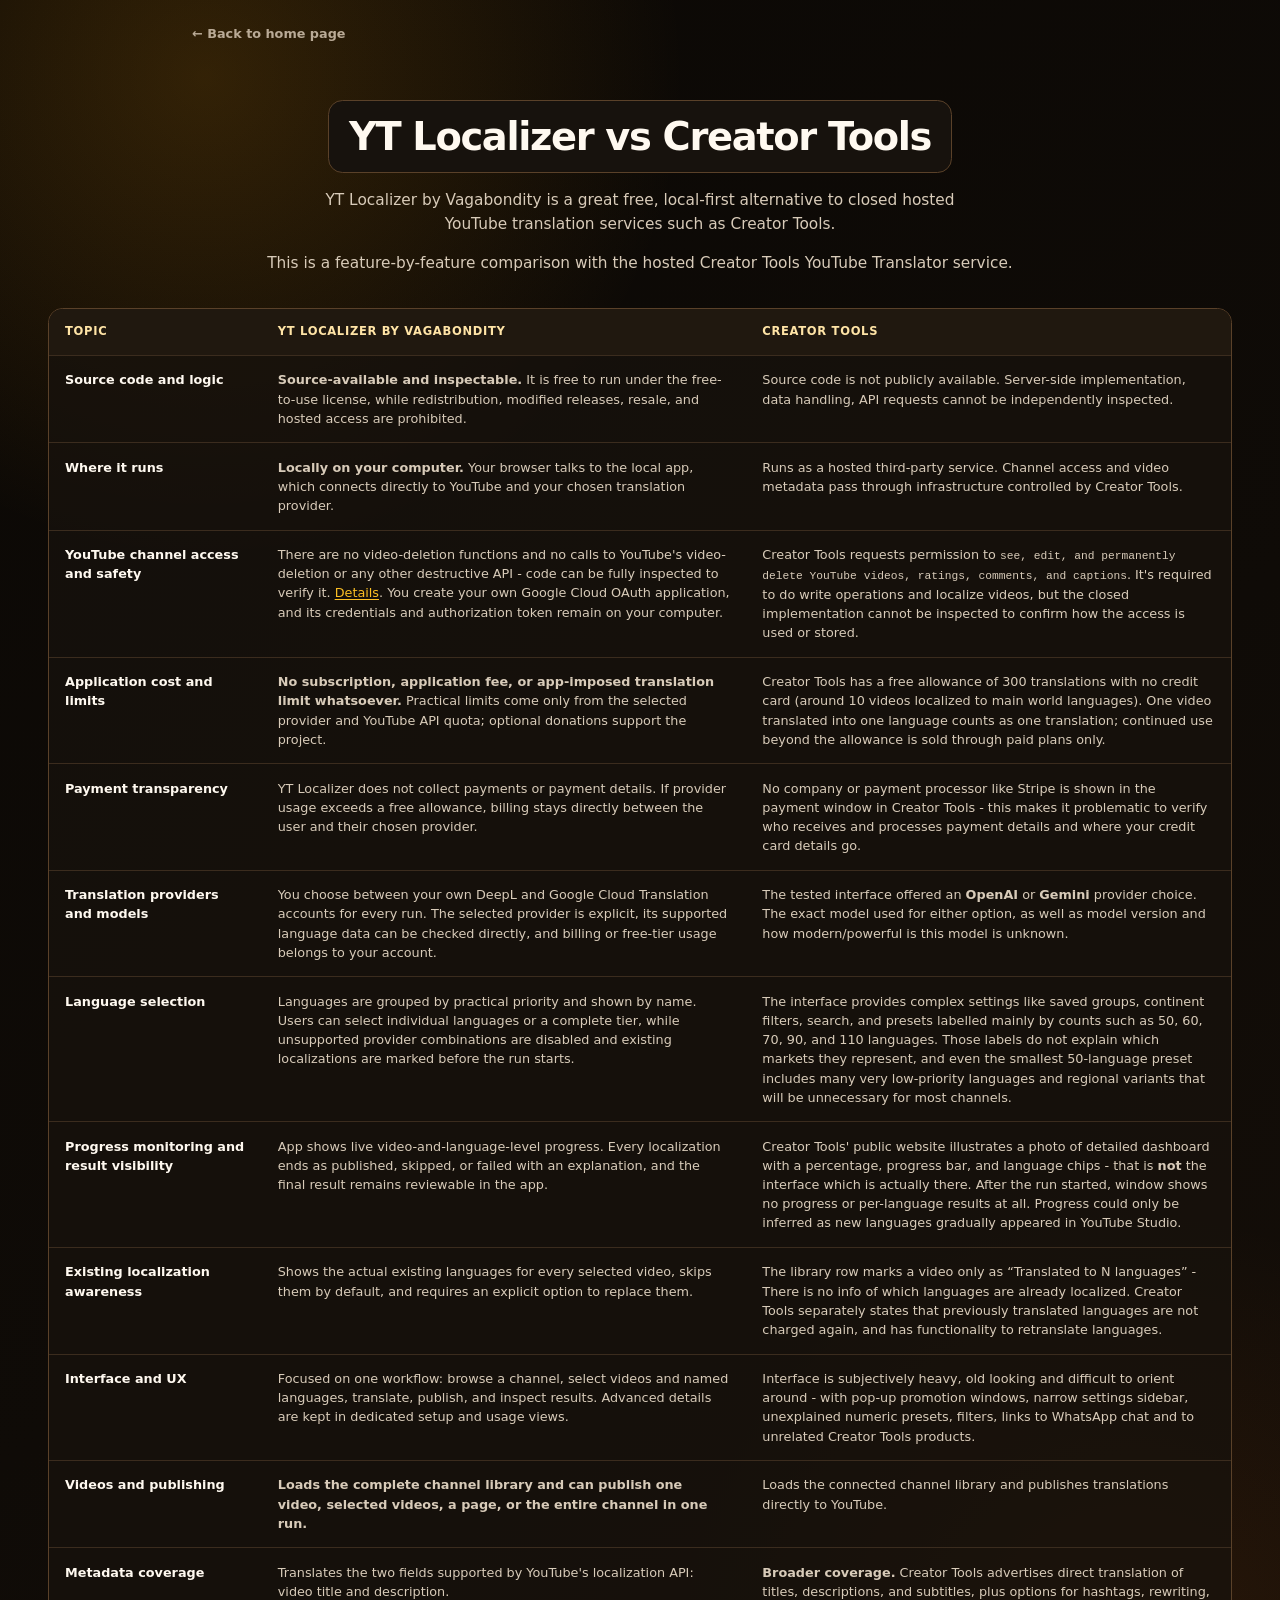
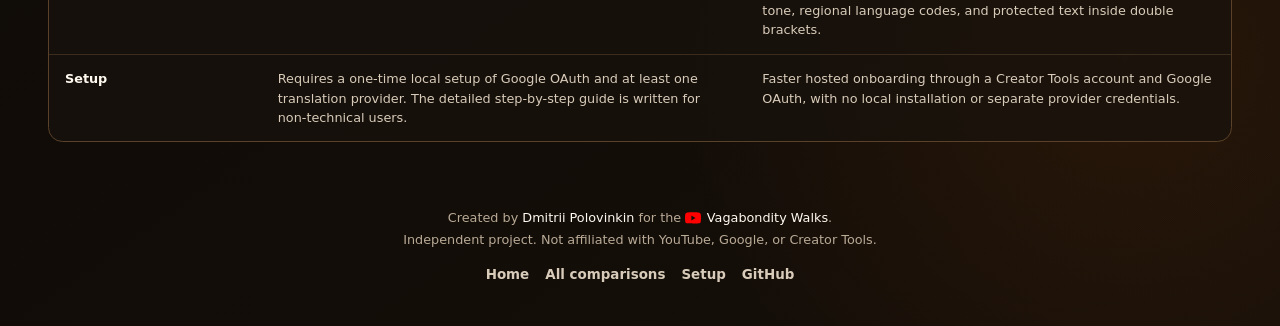
<file: website/comparison/creator-tools/index.html>
<!doctype html>
<html lang="en">
<head>
    <meta charset="utf-8">
    <meta name="viewport" content="width=device-width, initial-scale=1">
    <meta name="theme-color" content="#0f0b07">
    <meta
        name="description"
        content="Feature-by-feature comparison of YT Localizer and the hosted Creator Tools YouTube Translator."
    >
    <meta name="robots" content="index, follow, max-image-preview:large, max-snippet:-1, max-video-preview:-1">
    <meta property="og:site_name" content="YT Localizer">
    <meta property="og:type" content="website">
    <meta property="og:title" content="YT Localizer vs Creator Tools">
    <meta
        property="og:description"
        content="Feature-by-feature comparison of YT Localizer and the hosted Creator Tools YouTube Translator."
    >
    <meta property="og:url" content="https://ytlocalizer.com/comparison/creator-tools/">
    <meta property="og:image" content="https://ytlocalizer.com/assets/app-overview.webp">
    <meta property="og:image:type" content="image/webp">
    <meta property="og:image:width" content="2872">
    <meta property="og:image:height" content="1706">
    <meta property="og:image:alt" content="YT Localizer video library and localization controls">
    <meta name="twitter:card" content="summary_large_image">
    <meta name="twitter:title" content="YT Localizer vs Creator Tools">
    <meta
        name="twitter:description"
        content="Feature-by-feature comparison of YT Localizer and the hosted Creator Tools YouTube Translator."
    >
    <meta name="twitter:image" content="https://ytlocalizer.com/assets/app-overview.webp">
    <meta name="twitter:image:alt" content="YT Localizer video library and localization controls">
    <link rel="canonical" href="https://ytlocalizer.com/comparison/creator-tools/">
    <link rel="icon" href="../../favicon.svg?v=20260917-1" type="image/svg+xml">
    <link rel="stylesheet" href="../../styles.css?v=20260918-51">
    <title>YT Localizer vs Creator Tools</title>
    <script type="application/ld+json">
        {
            "@context": "https://schema.org",
            "@type": "BreadcrumbList",
            "itemListElement": [
                {
                    "@type": "ListItem",
                    "position": 1,
                    "name": "YT Localizer",
                    "item": "https://ytlocalizer.com/"
                },
                {
                    "@type": "ListItem",
                    "position": 2,
                    "name": "Comparisons",
                    "item": "https://ytlocalizer.com/comparison/"
                },
                {
                    "@type": "ListItem",
                    "position": 3,
                    "name": "YT Localizer vs Creator Tools",
                    "item": "https://ytlocalizer.com/comparison/creator-tools/"
                }
            ]
        }
    </script>
</head>
<body>
    <a class="skip-link" href="#main-content">Skip to content</a>

    <main class="comparison-page" id="main-content">
        <a class="back-link" href="../../"><span aria-hidden="true">←</span> Back to home page</a>

        <section class="comparison-section">
            <div class="comparison-heading">
                <div class="comparison-title-card">
                    <h1>YT Localizer vs Creator Tools</h1>
                </div>
                <p>
                    YT Localizer by Vagabondity is a great free, local-first alternative to closed hosted YouTube translation services such as Creator Tools.
                </p>
                <p class="comparison-summary-wide">This is a feature-by-feature comparison with the hosted Creator Tools YouTube Translator service.</p>
            </div>

            <div class="comparison-table-wrap" tabindex="0" role="region" aria-label="Scrollable product comparison">
                <table class="comparison-table">
                    <caption class="visually-hidden">Comparison between YT Localizer and Creator Tools YouTube Translator</caption>
                    <thead>
                        <tr>
                            <th scope="col">Topic</th>
                            <th scope="col">YT Localizer by Vagabondity</th>
                            <th scope="col">Creator Tools</th>
                        </tr>
                    </thead>
                    <tbody>
                        <tr>
                            <th scope="row">Source code and logic</th>
                            <td><strong>Source-available and inspectable.</strong> It is free to run under the free-to-use license, while redistribution, modified releases, resale, and hosted access are prohibited.</td>
                            <td>Source code is not publicly available. Server-side implementation, data handling, API requests cannot be independently inspected.</td>
                        </tr>
                        <tr>
                            <th scope="row">Where it runs</th>
                            <td><strong>Locally on your computer.</strong> Your browser talks to the local app, which connects directly to YouTube and your chosen translation provider.</td>
                            <td>Runs as a hosted third-party service. Channel access and video metadata pass through infrastructure controlled by Creator Tools.</td>
                        </tr>
                        <tr>
                            <th scope="row">YouTube channel access and safety</th>
                            <td>There are no video-deletion functions and no calls to YouTube's video-deletion or any other destructive API - code can be fully inspected to verify it. <a href="../../#youtube-permissions">Details</a>.
                                You create your own Google Cloud OAuth application, and its credentials and authorization token remain on your computer.</td>
                            <td>Creator Tools requests permission to <code>see, edit, and permanently delete YouTube videos, ratings, comments, and captions</code>. 
                                It's required to do write operations and localize videos, but the closed implementation cannot be inspected to confirm how the access is used or stored.</td>
                        </tr>
                        <tr>
                            <th scope="row">Application cost and limits</th>
                            <td><strong>No subscription, application fee, or app-imposed translation limit whatsoever.</strong> Practical limits come only from the selected provider and YouTube API quota; optional donations support the project.</td>
                            <td>Creator Tools has a free allowance of 300 translations with no credit card (around 10 videos localized to main world languages). One video translated into one language counts as one translation; continued use beyond the allowance is sold through paid plans only.</td>
                        </tr>
                        <tr>
                            <th scope="row">Payment transparency</th>
                            <td>YT Localizer does not collect payments or payment details. If provider usage exceeds a free allowance, billing stays directly between the user and their chosen provider.</td>
                            <td>No company or payment processor like Stripe is shown in the payment window in Creator Tools - this makes it problematic to verify who receives and processes payment details and where your credit card details go.</td>
                        </tr>
                        <tr>
                            <th scope="row">Translation providers and models</th>
                            <td>You choose between your own DeepL and Google Cloud Translation accounts for every run. The selected provider is explicit, its supported language data can be checked directly, and billing or free-tier usage belongs to your account.</td>
                            <td>The tested interface offered an <strong>OpenAI</strong> or <strong>Gemini</strong> provider choice. The exact model used for either option, as well as model version and how modern/powerful is this model is unknown.</td>
                        </tr>
                        <tr>
                            <th scope="row">Language selection</th>
                            <td>Languages are grouped by practical priority and shown by name. Users can select individual languages or a complete tier, while unsupported provider combinations are disabled and existing localizations are marked before the run starts.</td>
                            <td>The interface provides complex settings like saved groups, continent filters, search, and presets labelled mainly by counts such as 50, 60, 70, 90, and 110 languages.
                                Those labels do not explain which markets they represent, and even the smallest 50-language preset includes many very low-priority languages and regional variants that will be unnecessary for most channels.</td>
                        </tr>
                        <tr>
                            <th scope="row">Progress monitoring and result visibility</th>
                            <td>App shows live video-and-language-level progress. Every localization ends as published, skipped, or failed with an explanation, and the final result remains reviewable in the app.</td>
                            <td>Creator Tools' public website illustrates a photo of detailed dashboard with a percentage, progress bar, and language chips - that is <b>not</b> the interface which is actually there. 
                                After the run started, window shows no progress or per-language results at all. Progress could only be inferred as new languages gradually appeared in YouTube Studio.</td>
                        </tr>
                        <tr>
                            <th scope="row">Existing localization awareness</th>
                            <td>Shows the actual existing languages for every selected video, skips them by default, and requires an explicit option to replace them.</td>
                            <td>The library row marks a video only as “Translated to N languages” - There is no info of which languages are already localized. 
                                Creator Tools separately states that previously translated languages are not charged again, and has functionality to retranslate languages.</td>
                        </tr>
                        <tr>
                            <th scope="row">Interface and UX</th>
                            <td>Focused on one workflow: browse a channel, select videos and named languages, translate, publish, and inspect results. Advanced details are kept in dedicated setup and usage views.</td>
                            <td>Interface is subjectively heavy, old looking and difficult to orient around - with pop-up promotion windows, narrow settings sidebar, unexplained numeric presets, filters, links to WhatsApp chat and to unrelated Creator Tools products.</td>
                        </tr>
                        <tr>
                            <th scope="row">Videos and publishing</th>
                            <td><strong>Loads the complete channel library and can publish one video, selected videos, a page, or the entire channel in one run.</strong></td>
                            <td>Loads the connected channel library and publishes translations directly to YouTube.</td>
                        </tr>
                        <tr>
                            <th scope="row">Metadata coverage</th>
                            <td>Translates the two fields supported by YouTube's localization API: video title and description.</td>
                            <td><strong>Broader coverage.</strong> Creator Tools advertises direct translation of titles, descriptions, and subtitles, plus options for hashtags, rewriting, tone, regional language codes, and protected text inside double brackets.</td>
                        </tr>
                        <tr>
                            <th scope="row">Setup</th>
                            <td>Requires a one-time local setup of Google OAuth and at least one translation provider. The detailed step-by-step guide is written for non-technical users.</td>
                            <td>Faster hosted onboarding through a Creator Tools account and Google OAuth, with no local installation or separate provider credentials.</td>
                        </tr>
                    </tbody>
                </table>
            </div>
        </section>
    </main>

    <footer class="site-footer">
        <div class="footer-copy">
            <p>
                Created by
                <a class="creator-link" href="https://github.com/Polovinkin" target="_blank" rel="noopener noreferrer">Dmitrii Polovinkin</a>
                for the
                <a class="channel-link" href="https://www.youtube.com/@vagabondity" target="_blank" rel="noopener noreferrer">
                    <svg class="youtube-icon" viewBox="0 0 24 24" fill="currentColor" xmlns="http://www.w3.org/2000/svg" aria-hidden="true">
                        <path d="M23.498 6.186a3.016 3.016 0 0 0-2.122-2.136C19.505 3.545 12 3.545 12 3.545s-7.505 0-9.377.505A3.017 3.017 0 0 0 .502 6.186C0 8.07 0 12 0 12s0 3.93.502 5.814a3.016 3.016 0 0 0 2.122 2.136c1.871.505 9.376.505 9.376.505s7.505 0 9.377-.505a3.015 3.015 0 0 0 2.122-2.136C24 15.93 24 12 24 12s0-3.93-.502-5.814zM9.545 15.568V8.432L15.818 12l-6.273 3.568z"/>
                    </svg>
                    Vagabondity Walks
                </a>.
            </p>
            <p>Independent project. Not affiliated with YouTube, Google, or Creator Tools.</p>
        </div>
        <div class="footer-links">
            <a href="../../">Home</a>
            <a href="../">All comparisons</a>
            <a href="../../setup/">Setup</a>
            <a href="https://github.com/Polovinkin/YouTube-Localizer" target="_blank" rel="noopener noreferrer">GitHub</a>
        </div>
    </footer>
</body>
</html>
</file>
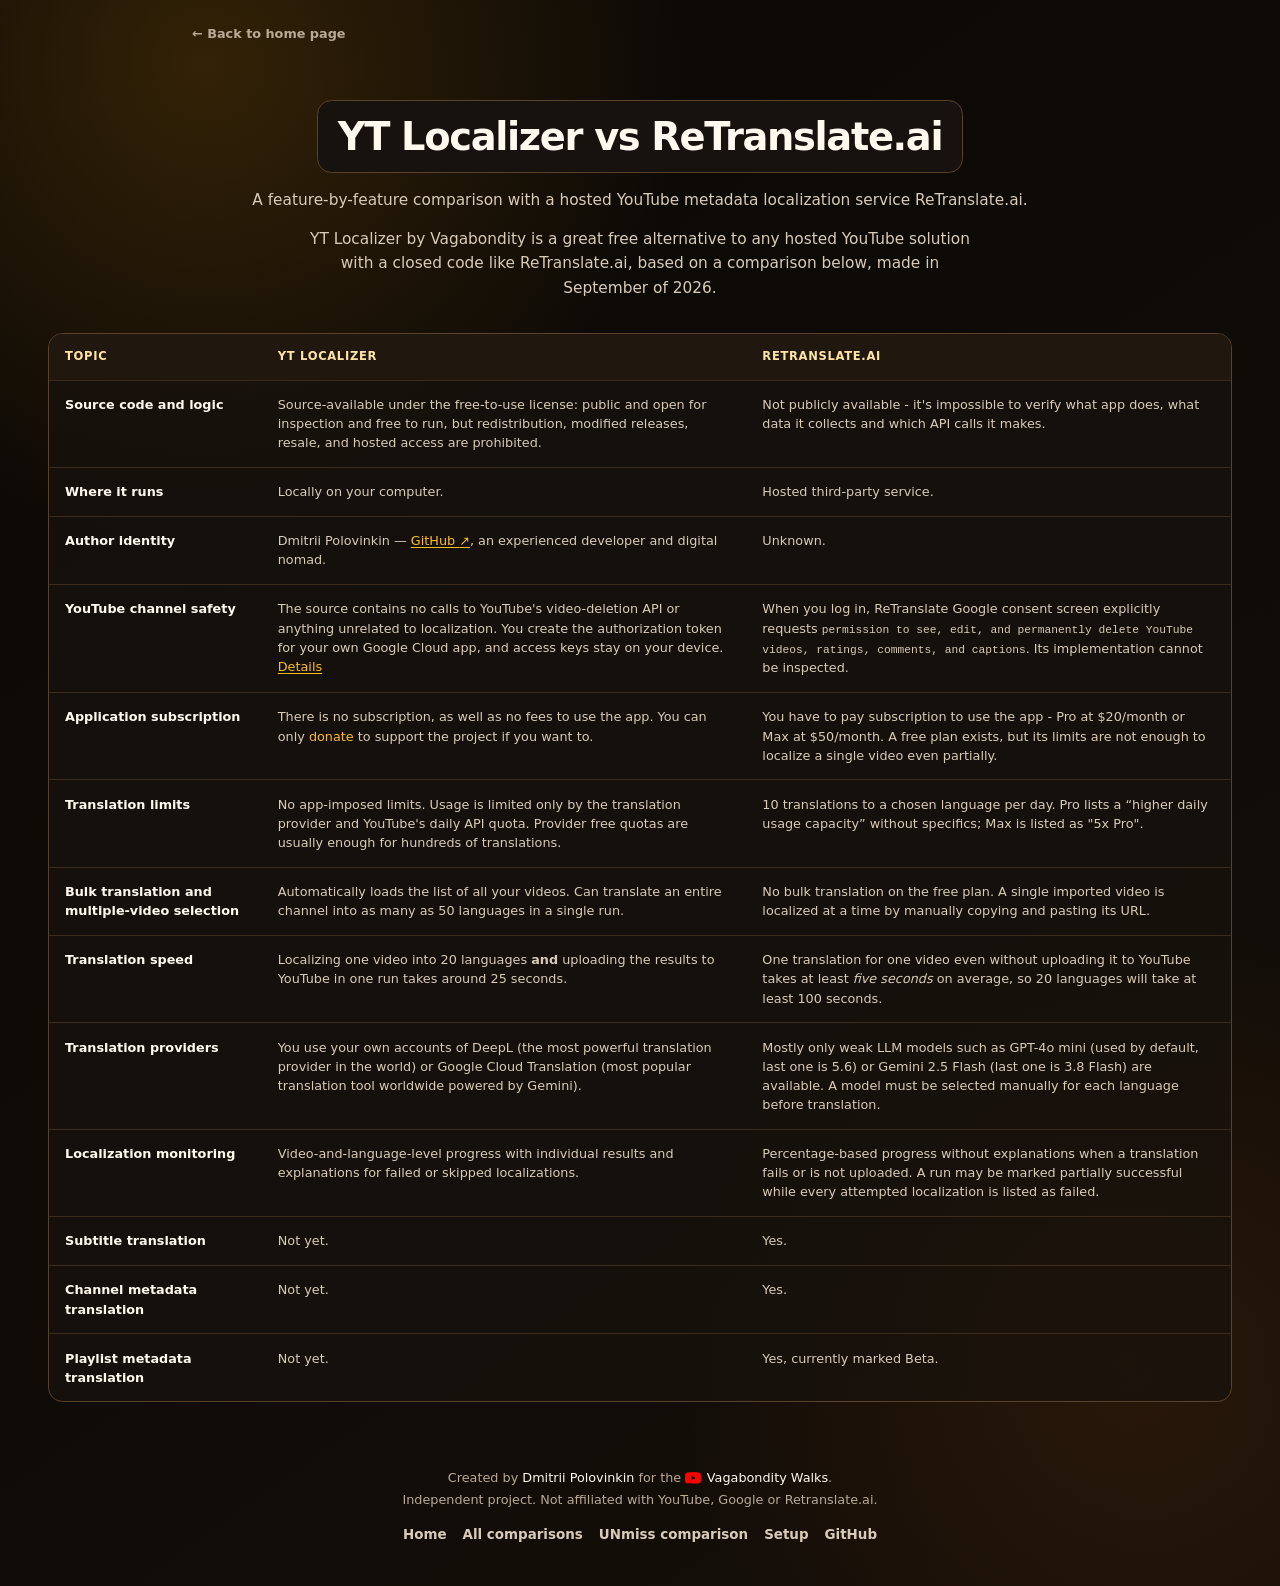
<file: website/comparison/retranslate/index.html>
<!doctype html>
<html lang="en">
<head>
    <meta charset="utf-8">
    <meta name="viewport" content="width=device-width, initial-scale=1">
    <meta name="theme-color" content="#0f0b07">
    <meta
        name="description"
        content="Feature-by-feature comparison of YT Localizer and the hosted ReTranslate.ai YouTube localization service."
    >
    <meta name="robots" content="index, follow, max-image-preview:large, max-snippet:-1, max-video-preview:-1">
    <meta property="og:site_name" content="YT Localizer">
    <meta property="og:type" content="website">
    <meta property="og:title" content="YT Localizer vs ReTranslate.ai">
    <meta
        property="og:description"
        content="Feature-by-feature comparison of YT Localizer and the hosted ReTranslate.ai YouTube localization service."
    >
    <meta property="og:url" content="https://ytlocalizer.com/comparison/retranslate/">
    <meta property="og:image" content="https://ytlocalizer.com/assets/app-overview.webp">
    <meta property="og:image:type" content="image/webp">
    <meta property="og:image:width" content="2872">
    <meta property="og:image:height" content="1706">
    <meta property="og:image:alt" content="YT Localizer video library and localization controls">
    <meta name="twitter:card" content="summary_large_image">
    <meta name="twitter:title" content="YT Localizer vs ReTranslate.ai">
    <meta
        name="twitter:description"
        content="Feature-by-feature comparison of YT Localizer and the hosted ReTranslate.ai YouTube localization service."
    >
    <meta name="twitter:image" content="https://ytlocalizer.com/assets/app-overview.webp">
    <meta name="twitter:image:alt" content="YT Localizer video library and localization controls">
    <link rel="canonical" href="https://ytlocalizer.com/comparison/retranslate/">
    <link rel="icon" href="../../favicon.svg?v=20260917-1" type="image/svg+xml">
    <link rel="stylesheet" href="../../styles.css?v=20260918-51">
    <title>YT Localizer vs ReTranslate.ai</title>
    <script type="application/ld+json">
        {
            "@context": "https://schema.org",
            "@type": "BreadcrumbList",
            "itemListElement": [
                {
                    "@type": "ListItem",
                    "position": 1,
                    "name": "YT Localizer",
                    "item": "https://ytlocalizer.com/"
                },
                {
                    "@type": "ListItem",
                    "position": 2,
                    "name": "Comparisons",
                    "item": "https://ytlocalizer.com/comparison/"
                },
                {
                    "@type": "ListItem",
                    "position": 3,
                    "name": "YT Localizer vs ReTranslate.ai",
                    "item": "https://ytlocalizer.com/comparison/retranslate/"
                }
            ]
        }
    </script>
</head>
<body>
    <a class="skip-link" href="#main-content">Skip to content</a>

    <main class="comparison-page" id="main-content">
        <a class="back-link" href="../../"><span aria-hidden="true">←</span> Back to home page</a>

        <section class="comparison-section">
            <div class="comparison-heading">
                <div class="comparison-title-card">
                    <h1>YT Localizer vs ReTranslate.ai</h1>
                </div>
                <p class="comparison-summary-wide">A feature-by-feature comparison with a hosted YouTube metadata localization service ReTranslate.ai.</p>
                <p>
                    YT Localizer by Vagabondity is a great free alternative to any hosted YouTube solution with a closed code like ReTranslate.ai, based on a comparison below, made in September of 2026. <br>
                </p>
            </div>

            <div class="comparison-table-wrap" tabindex="0" role="region" aria-label="Scrollable product comparison">
                <table class="comparison-table">
                    <caption class="visually-hidden">Comparison between YT Localizer and ReTranslate.ai</caption>
                    <thead>
                        <tr>
                            <th scope="col">Topic</th>
                            <th scope="col">YT Localizer</th>
                            <th scope="col">ReTranslate.ai</th>
                        </tr>
                    </thead>
                    <tbody>
                        <tr>
                            <th scope="row">Source code and logic</th>
                            <td>Source-available under the free-to-use license: public and open for inspection and free to run, but redistribution, modified releases, resale, and hosted access are prohibited.</td>
                            <td>Not publicly available - it's impossible to verify what app does, what data it collects and which API calls it makes.</td>
                        </tr>
                        <tr>
                            <th scope="row">Where it runs</th>
                            <td>Locally on your computer.</td>
                            <td>Hosted third-party service.</td>
                        </tr>
                        <tr>
                            <th scope="row">Author identity</th>
                            <td>Dmitrii Polovinkin — <a href="https://github.com/Polovinkin" target="_blank" rel="noopener noreferrer">GitHub <span aria-hidden="true">↗</span></a>, an experienced developer and digital nomad.</td>
                            <td>Unknown.</td>
                        </tr>
                        <tr>
                            <th scope="row">YouTube channel safety</th>
                            <td>The source contains no calls to YouTube's video-deletion API or anything unrelated to localization. 
                                You create the authorization token for your own Google Cloud app, and access keys stay on your device. 
                                <a href="../../#youtube-permissions">Details</a></td>
                            <td>When you log in, ReTranslate Google consent screen explicitly requests <code>permission to see, edit, and permanently delete YouTube videos, 
                                ratings, comments, and captions</code>. Its implementation cannot be inspected.</td>
                        </tr>
                        <tr>
                            <th scope="row">Application subscription</th>
                            <td>There is no subscription, as well as no fees to use the app. You can only <a class="creator-link" href="https://buymeacoffee.com/polovinkin" target="_blank" rel="noopener noreferrer">donate</a> to support the project if you want to.</td>
                            <td>You have to pay subscription to use the app - Pro at $20/month or Max at $50/month. A free plan exists, but its limits are not enough to localize a single video even partially.</td>
                        </tr>
                        <tr>
                            <th scope="row">Translation limits</th>
                            <td>No app-imposed limits. Usage is limited only by the translation provider and YouTube's daily API quota. 
                                Provider free quotas are usually enough for hundreds of translations.</td>
                            <td>10 translations to a chosen language per day. Pro lists a “higher daily usage capacity” without specifics; Max is listed as "5x Pro".</td>
                        </tr>
                        <tr>
                            <th scope="row">Bulk translation and multiple-video selection</th>
                            <td>Automatically loads the list of all your videos. Can translate an entire channel into as many as 50 languages in a single run.</td>
                            <td>No bulk translation on the free plan. A single imported video is localized at a time by manually copying and pasting its URL.</td>
                        </tr>
                        <tr>
                            <th scope="row">Translation speed</th>
                            <td>Localizing one video into 20 languages <b>and</b> uploading the results to YouTube in one run takes around 25 seconds.</td>
                            <td>One translation for one video even without uploading it to YouTube takes at least <i>five seconds</i> on average, so 20 languages will take at least 100 seconds.</td>
                        </tr>
                        <tr>
                            <th scope="row">Translation providers</th>
                            <td>You use your own accounts of DeepL (the most powerful translation provider in the world) or Google Cloud Translation (most popular translation tool worldwide powered by Gemini).</td>
                            <td>Mostly only weak LLM models such as GPT-4o mini (used by default, last one is 5.6) or Gemini 2.5 Flash (last one is 3.8 Flash) are available. A model must be selected manually for each language before translation.</td>
                        </tr>
                        <tr>
                            <th scope="row">Localization monitoring</th>
                            <td>Video-and-language-level progress with individual results and explanations for failed or skipped localizations.</td>
                            <td>Percentage-based progress without explanations when a translation fails or is not uploaded. 
                                A run may be marked partially successful while every attempted localization is listed as failed.</td>
                        </tr>
                        <tr>
                            <th scope="row">Subtitle translation</th>
                            <td>Not yet.</td>
                            <td>Yes.</td>
                        </tr>
                        <tr>
                            <th scope="row">Channel metadata translation</th>
                            <td>Not yet.</td>
                            <td>Yes.</td>
                        </tr>
                        <tr>
                            <th scope="row">Playlist metadata translation</th>
                            <td>Not yet.</td>
                            <td>Yes, currently marked Beta.</td>
                        </tr>
                    </tbody>
                </table>
            </div>
        </section>
    </main>

    <footer class="site-footer">
        <div class="footer-copy">
            <p>
                Created by
                <a class="creator-link" href="https://github.com/Polovinkin" target="_blank" rel="noopener noreferrer">Dmitrii Polovinkin</a>
                for the
                <a class="channel-link" href="https://www.youtube.com/@vagabondity" target="_blank" rel="noopener noreferrer">
                    <svg class="youtube-icon" viewBox="0 0 24 24" fill="currentColor" xmlns="http://www.w3.org/2000/svg" aria-hidden="true">
                        <path d="M23.498 6.186a3.016 3.016 0 0 0-2.122-2.136C19.505 3.545 12 3.545 12 3.545s-7.505 0-9.377.505A3.017 3.017 0 0 0 .502 6.186C0 8.07 0 12 0 12s0 3.93.502 5.814a3.016 3.016 0 0 0 2.122 2.136c1.871.505 9.376.505 9.376.505s7.505 0 9.377-.505a3.015 3.015 0 0 0 2.122-2.136C24 15.93 24 12 24 12s0-3.93-.502-5.814zM9.545 15.568V8.432L15.818 12l-6.273 3.568z"/>
                    </svg>
                    Vagabondity Walks
                </a>.
            </p>
            <p>Independent project. Not affiliated with YouTube, Google or Retranslate.ai.</p>
        </div>
        <div class="footer-links">
            <a href="../../">Home</a>
            <a href="../">All comparisons</a>
            <a href="../unmiss/">UNmiss comparison</a>
            <a href="../../setup/">Setup</a>
            <a href="https://github.com/Polovinkin/YouTube-Localizer" target="_blank" rel="noopener noreferrer">GitHub</a>
        </div>
    </footer>
</body>
</html>
</file>
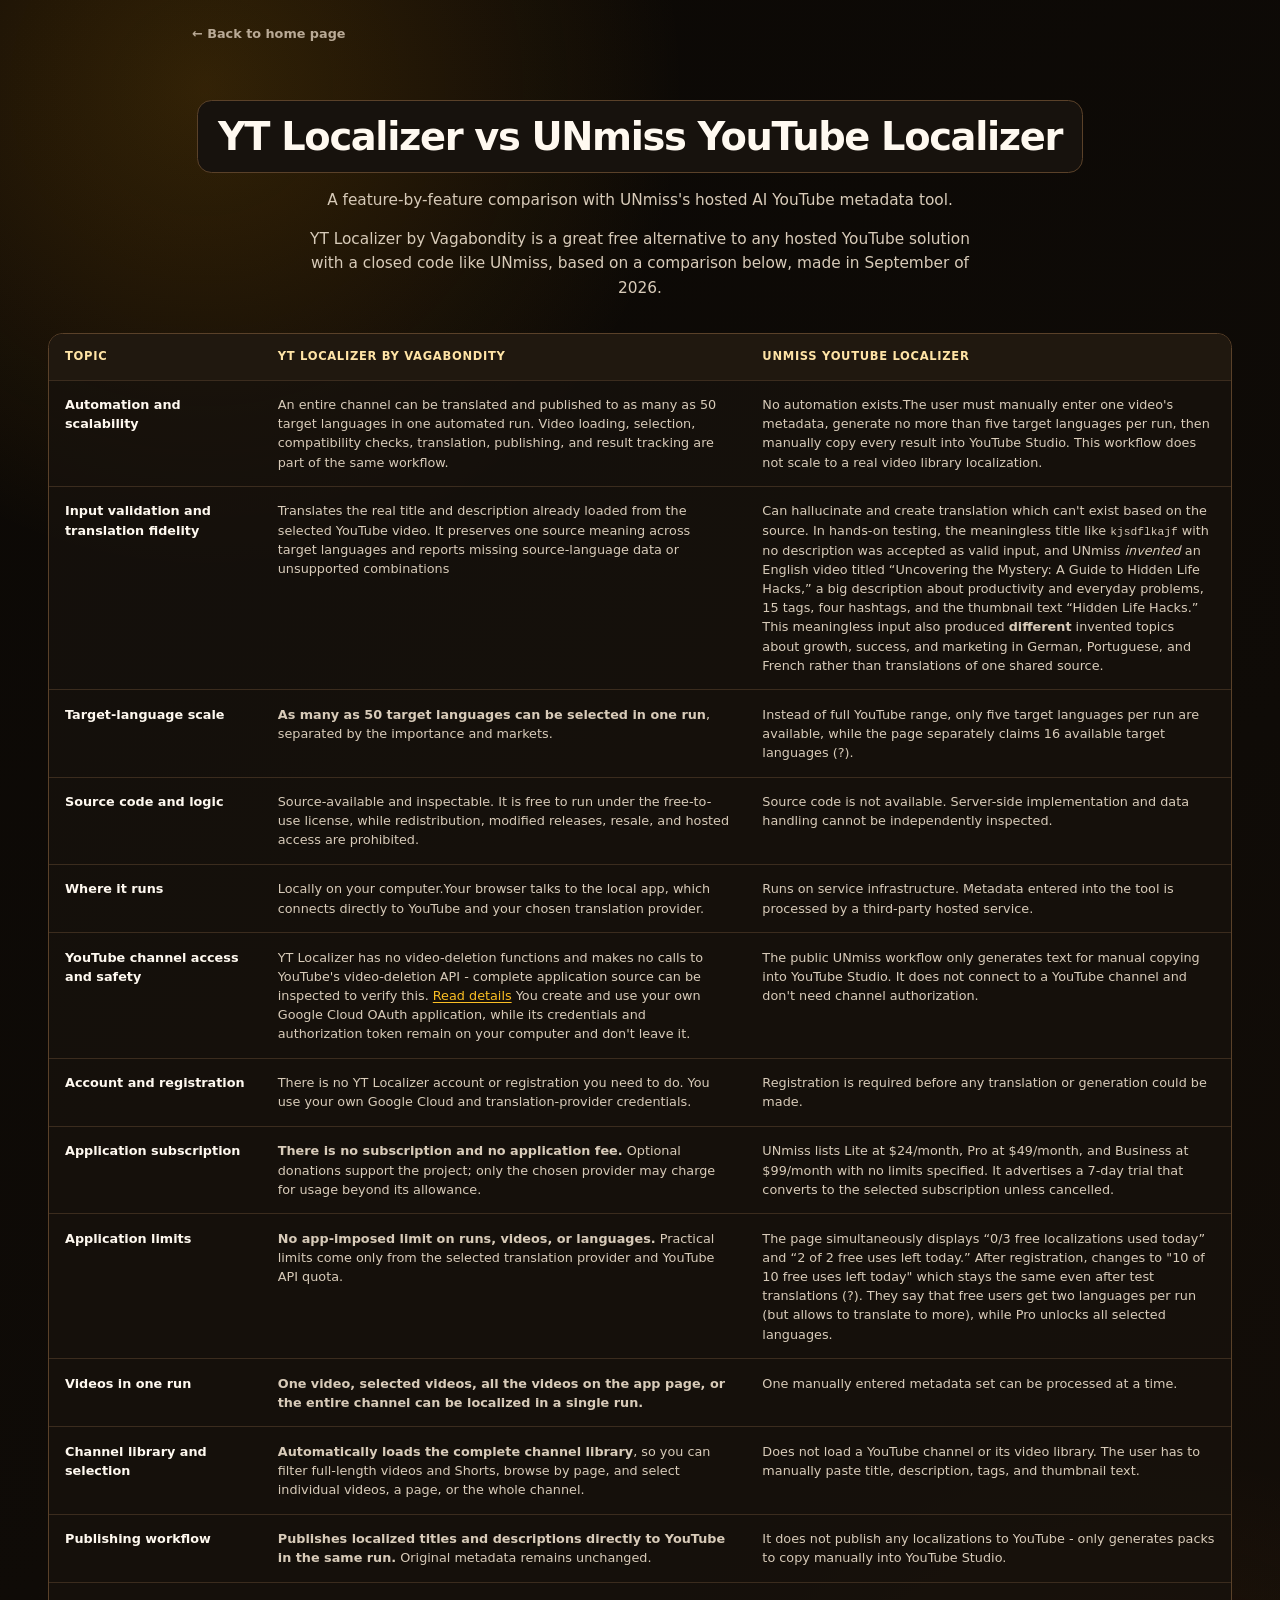
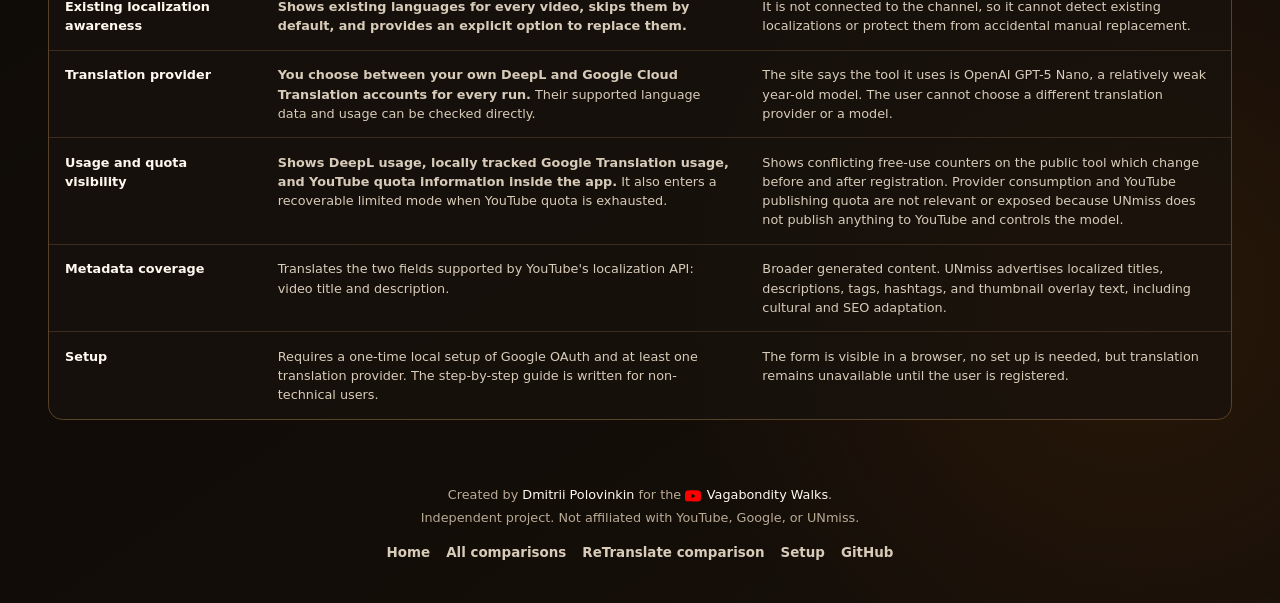
<file: website/comparison/unmiss/index.html>
<!doctype html>
<html lang="en">
<head>
    <meta charset="utf-8">
    <meta name="viewport" content="width=device-width, initial-scale=1">
    <meta name="theme-color" content="#0f0b07">
    <meta
        name="description"
        content="Feature-by-feature comparison of YT Localizer and the hosted UNmiss YouTube Localizer service."
    >
    <meta name="robots" content="index, follow, max-image-preview:large, max-snippet:-1, max-video-preview:-1">
    <meta property="og:site_name" content="YT Localizer">
    <meta property="og:type" content="website">
    <meta property="og:title" content="YT Localizer vs UNmiss YouTube Localizer">
    <meta
        property="og:description"
        content="Feature-by-feature comparison of YT Localizer and the hosted UNmiss YouTube Localizer service."
    >
    <meta property="og:url" content="https://ytlocalizer.com/comparison/unmiss/">
    <meta property="og:image" content="https://ytlocalizer.com/assets/app-overview.webp">
    <meta property="og:image:type" content="image/webp">
    <meta property="og:image:width" content="2872">
    <meta property="og:image:height" content="1706">
    <meta property="og:image:alt" content="YT Localizer video library and localization controls">
    <meta name="twitter:card" content="summary_large_image">
    <meta name="twitter:title" content="YT Localizer vs UNmiss YouTube Localizer">
    <meta
        name="twitter:description"
        content="Feature-by-feature comparison of YT Localizer and the hosted UNmiss YouTube Localizer service."
    >
    <meta name="twitter:image" content="https://ytlocalizer.com/assets/app-overview.webp">
    <meta name="twitter:image:alt" content="YT Localizer video library and localization controls">
    <link rel="canonical" href="https://ytlocalizer.com/comparison/unmiss/">
    <link rel="icon" href="../../favicon.svg?v=20260917-1" type="image/svg+xml">
    <link rel="stylesheet" href="../../styles.css?v=20260918-51">
    <title>YT Localizer vs UNmiss YouTube Localizer</title>
    <script type="application/ld+json">
        {
            "@context": "https://schema.org",
            "@type": "BreadcrumbList",
            "itemListElement": [
                {
                    "@type": "ListItem",
                    "position": 1,
                    "name": "YT Localizer",
                    "item": "https://ytlocalizer.com/"
                },
                {
                    "@type": "ListItem",
                    "position": 2,
                    "name": "Comparisons",
                    "item": "https://ytlocalizer.com/comparison/"
                },
                {
                    "@type": "ListItem",
                    "position": 3,
                    "name": "YT Localizer vs UNmiss YouTube Localizer",
                    "item": "https://ytlocalizer.com/comparison/unmiss/"
                }
            ]
        }
    </script>
</head>
<body>
    <a class="skip-link" href="#main-content">Skip to content</a>

    <main class="comparison-page" id="main-content">
        <a class="back-link" href="../../"><span aria-hidden="true">←</span> Back to home page</a>

        <section class="comparison-section">
            <div class="comparison-heading">
                <div class="comparison-title-card">
                    <h1>YT Localizer vs UNmiss YouTube Localizer</h1>
                </div>
                <p>A feature-by-feature comparison with UNmiss's hosted AI YouTube metadata tool.</p>
                <p>
                    YT Localizer by Vagabondity is a great free alternative to any hosted YouTube solution with a closed code like UNmiss, based on a comparison below, made in September of 2026. <br>
                </p>
            </div>

            <div class="comparison-table-wrap" tabindex="0" role="region" aria-label="Scrollable product comparison">
                <table class="comparison-table">
                    <caption class="visually-hidden">Comparison between YT Localizer and UNmiss YouTube Localizer</caption>
                    <thead>
                        <tr>
                            <th scope="col">Topic</th>
                            <th scope="col">YT Localizer by Vagabondity</th>
                            <th scope="col">UNmiss YouTube Localizer</th>
                        </tr>
                    </thead>
                    <tbody>
                        <tr>
                            <th scope="row">Automation and scalability</th>
                            <td>An entire channel can be translated and published to as many as 50 target languages in one automated run. Video loading, selection, compatibility checks, translation, publishing, and result tracking are part of the same workflow.</td>
                            <td>No automation exists.The user must manually enter one video's metadata, generate no more than five target languages per run, then manually copy every result into YouTube Studio. This workflow does not scale to a real video library localization.</td>
                        </tr>
                        <tr>
                            <th scope="row">Input validation and translation fidelity</th>
                            <td>Translates the real title and description already loaded from the selected YouTube video. It preserves one source meaning across target languages and reports missing source-language data or unsupported combinations</td>
                            <td>Can hallucinate and create translation which can't exist based on the source. 
                                In hands-on testing, the meaningless title like <code>kjsdflkajf</code> with no description was accepted as valid input, and UNmiss <i>invented</i> an English video titled “Uncovering the Mystery: A Guide to Hidden Life Hacks,” a big description about productivity and everyday problems, 15 tags, four hashtags, and the thumbnail text “Hidden Life Hacks.”
                                This meaningless input also produced <b>different</b> invented topics about growth, success, and marketing in German, Portuguese, and French rather than translations of one shared source.</td>
                        </tr>
                        <tr>
                            <th scope="row">Target-language scale</th>
                            <td><strong>As many as 50 target languages can be selected in one run</strong>, separated by the importance and markets.</td>
                            <td>Instead of full YouTube range, only five target languages per run are available, while the page separately claims 16 available target languages (?).</td>
                        </tr>
                        <tr>
                            <th scope="row">Source code and logic</th>
                            <td>Source-available and inspectable. It is free to run under the free-to-use license, while redistribution, modified releases, resale, and hosted access are prohibited.</td>
                            <td>Source code is not available. Server-side implementation and data handling cannot be independently inspected.</td>
                        </tr>
                        <tr>
                            <th scope="row">Where it runs</th>
                            <td>Locally on your computer.Your browser talks to the local app, which connects directly to YouTube and your chosen translation provider.</td>
                            <td>Runs on service infrastructure. Metadata entered into the tool is processed by a third-party hosted service.</td>
                        </tr>
                        <tr>
                            <th scope="row">YouTube channel access and safety</th>
                            <td>YT Localizer has no video-deletion functions and makes no calls to YouTube's video-deletion API - complete application source can be inspected to verify this. <a href="../../#youtube-permissions">Read details</a>
                                You create and use your own Google Cloud OAuth application, while its credentials and authorization token remain on your computer and don't leave it.</td>
                            <td>The public UNmiss workflow only generates text for manual copying into YouTube Studio. It does not connect to a YouTube channel and don't need channel authorization.</td>
                        </tr>
                        <tr>
                            <th scope="row">Account and registration</th>
                            <td>There is no YT Localizer account or registration you need to do. You use your own Google Cloud and translation-provider credentials.</td>
                            <td>Registration is required before any translation or generation could be made.</td>
                        </tr>
                        <tr>
                            <th scope="row">Application subscription</th>
                            <td><strong>There is no subscription and no application fee.</strong> Optional donations support the project; only the chosen provider may charge for usage beyond its allowance.</td>
                            <td>UNmiss lists Lite at $24/month, Pro at $49/month, and Business at $99/month with no limits specified. It advertises a 7-day trial that converts to the selected subscription unless cancelled.</td>
                        </tr>
                        <tr>
                            <th scope="row">Application limits</th>
                            <td><strong>No app-imposed limit on runs, videos, or languages.</strong> Practical limits come only from the selected translation provider and YouTube API quota.</td>
                            <td>The page simultaneously displays “0/3 free localizations used today” and “2 of 2 free uses left today.”
                                After registration, changes to "10 of 10 free uses left today" which stays the same even after test translations (?).
                                They say that free users get two languages per run (but allows to translate to more), while Pro unlocks all selected languages.</td>
                        </tr>
                        <tr>
                            <th scope="row">Videos in one run</th>
                            <td><strong>One video, selected videos, all the videos on the app page, or the entire channel can be localized in a single run.</strong></td>
                            <td>One manually entered metadata set can be processed at a time.</td>
                        </tr>
                        <tr>
                            <th scope="row">Channel library and selection</th>
                            <td><strong>Automatically loads the complete channel library</strong>, so you can filter full-length videos and Shorts, browse by page, and select individual videos, a page, or the whole channel.</td>
                            <td>Does not load a YouTube channel or its video library. The user has to manually paste title, description, tags, and thumbnail text.</td>
                        </tr>
                        <tr>
                            <th scope="row">Publishing workflow</th>
                            <td><strong>Publishes localized titles and descriptions directly to YouTube in the same run.</strong> Original metadata remains unchanged.</td>
                            <td>It does not publish any localizations to YouTube - only generates packs to copy manually into YouTube Studio.</td>
                        </tr>
                        <tr>
                            <th scope="row">Existing localization awareness</th>
                            <td><strong>Shows existing languages for every video, skips them by default, and provides an explicit option to replace them.</strong></td>
                            <td>It is not connected to the channel, so it cannot detect existing localizations or protect them from accidental manual replacement.</td>
                        </tr>
                        <tr>
                            <th scope="row">Translation provider</th>
                            <td><strong>You choose between your own DeepL and Google Cloud Translation accounts for every run.</strong> Their supported language data and usage can be checked directly.</td>
                            <td>The site says the tool it uses is OpenAI GPT-5 Nano, a relatively weak year-old model. The user cannot choose a different translation provider or a model.</td>
                        </tr>
                        <tr>
                            <th scope="row">Usage and quota visibility</th>
                            <td><strong>Shows DeepL usage, locally tracked Google Translation usage, and YouTube quota information inside the app.</strong> It also enters a recoverable limited mode when YouTube quota is exhausted.</td>
                            <td>Shows conflicting free-use counters on the public tool which change before and after registration. Provider consumption and YouTube publishing quota are not relevant or exposed because UNmiss does not publish anything to YouTube and controls the model.</td>
                        </tr>
                        <tr>
                            <th scope="row">Metadata coverage</th>
                            <td>Translates the two fields supported by YouTube's localization API: video title and description.</td>
                            <td>Broader generated content. UNmiss advertises localized titles, descriptions, tags, hashtags, and thumbnail overlay text, including cultural and SEO adaptation.</td>
                        </tr>
                        <tr>
                            <th scope="row">Setup</th>
                            <td>Requires a one-time local setup of Google OAuth and at least one translation provider. The step-by-step guide is written for non-technical users.</td>
                            <td>The form is visible in a browser, no set up is needed, but translation remains unavailable until the user is registered.</td>
                        </tr>
                    </tbody>
                </table>
            </div>
        </section>
    </main>

    <footer class="site-footer">
        <div class="footer-copy">
            <p>
                Created by
                <a class="creator-link" href="https://github.com/Polovinkin" target="_blank" rel="noopener noreferrer">Dmitrii Polovinkin</a>
                for the
                <a class="channel-link" href="https://www.youtube.com/@vagabondity" target="_blank" rel="noopener noreferrer">
                    <svg class="youtube-icon" viewBox="0 0 24 24" fill="currentColor" xmlns="http://www.w3.org/2000/svg" aria-hidden="true">
                        <path d="M23.498 6.186a3.016 3.016 0 0 0-2.122-2.136C19.505 3.545 12 3.545 12 3.545s-7.505 0-9.377.505A3.017 3.017 0 0 0 .502 6.186C0 8.07 0 12 0 12s0 3.93.502 5.814a3.016 3.016 0 0 0 2.122 2.136c1.871.505 9.376.505 9.376.505s7.505 0 9.377-.505a3.015 3.015 0 0 0 2.122-2.136C24 15.93 24 12 24 12s0-3.93-.502-5.814zM9.545 15.568V8.432L15.818 12l-6.273 3.568z"/>
                    </svg>
                    Vagabondity Walks
                </a>.
            </p>
            <p>Independent project. Not affiliated with YouTube, Google, or UNmiss.</p>
        </div>
        <div class="footer-links">
            <a href="../../">Home</a>
            <a href="../">All comparisons</a>
            <a href="../retranslate/">ReTranslate comparison</a>
            <a href="../../setup/">Setup</a>
            <a href="https://github.com/Polovinkin/YouTube-Localizer" target="_blank" rel="noopener noreferrer">GitHub</a>
        </div>
    </footer>
</body>
</html>
</file>
<file: website/styles.css>
:root {
    color-scheme: dark;
    --bg: #0f0b07;
    --bg-deep: #070605;
    --surface: #17120d;
    --surface-soft: #20180f;
    --line: #3b2c1e;
    --line-bright: #5a4129;
    --text: #fff9f0;
    --muted: #b9aa96;
    --muted-strong: #d8cbb9;
    --amber: #f59e0b;
    --amber-bright: #fbbf24;
    --amber-pale: #ffe4a6;
    --green: #6ee7a5;
    --content: 56rem;
    --reading: 48rem;
}

* {
    box-sizing: border-box;
}

html {
    min-width: 320px;
    scroll-behavior: smooth;
    scroll-padding-top: 1rem;
    background: var(--bg);
}

body {
    min-height: 100vh;
    min-height: 100svh;
    margin: 0;
    color: var(--text);
    background:
        radial-gradient(circle at 16% 4%, rgba(245, 158, 11, 0.17), transparent 30rem),
        radial-gradient(circle at 88% 86%, rgba(180, 83, 9, 0.13), transparent 28rem),
        linear-gradient(145deg, #0b0805, var(--bg) 52%, #160f09);
    font-family: "Nunito Sans", "Avenir Next", Inter, ui-sans-serif, system-ui,
        -apple-system, BlinkMacSystemFont, "Segoe UI", sans-serif;
    line-height: 1.6;
    -webkit-font-smoothing: antialiased;
}

img {
    display: block;
    max-width: 100%;
    height: auto;
}

a {
    color: inherit;
}

button {
    font: inherit;
}

code,
pre {
    font-family: "SFMono-Regular", Consolas, "Liberation Mono", monospace;
}

code {
    font-size: 0.88em;
}

.visually-hidden {
    position: absolute;
    width: 1px;
    height: 1px;
    overflow: hidden;
    clip: rect(0 0 0 0);
    clip-path: inset(50%);
    white-space: nowrap;
}

.skip-link {
    position: fixed;
    top: 0.75rem;
    left: 0.75rem;
    z-index: 100;
    padding: 0.6rem 0.8rem;
    border-radius: 0.45rem;
    color: var(--bg);
    background: var(--amber-bright);
    font-weight: 800;
    transform: translateY(-180%);
}

.skip-link:focus {
    transform: translateY(0);
}

.footer-links a {
    color: var(--muted-strong);
    font-size: 0.84rem;
    font-weight: 750;
    text-decoration: none;
}

.footer-links a:hover {
    color: var(--amber-bright);
}

.eyebrow {
    margin: 0 0 0.8rem;
    color: var(--amber-bright);
    font-size: 0.75rem;
    font-weight: 850;
    letter-spacing: 0.12em;
    text-transform: uppercase;
}

.button {
    display: inline-flex;
    align-items: center;
    justify-content: center;
    gap: 0.55rem;
    min-height: 2.9rem;
    padding: 0.7rem 1rem;
    border: 1px solid transparent;
    border-radius: 0.68rem;
    font-size: 0.88rem;
    font-weight: 850;
    text-align: center;
    text-decoration: none;
    transition: transform 150ms ease, border-color 150ms ease, color 150ms ease;
}

.button:hover {
    transform: translateY(-2px);
}

.button-primary {
    color: #241604;
    background: linear-gradient(135deg, var(--amber-bright), var(--amber));
}

.button-secondary {
    border-color: var(--line-bright);
    color: var(--text);
    background: var(--surface);
}

.button-secondary:hover {
    border-color: var(--amber);
    color: var(--amber-bright);
}

.product-hero {
    display: grid;
    grid-template-columns: minmax(0, 0.85fr) minmax(0, 1.15fr);
    align-items: center;
    gap: clamp(2rem, 5vw, 4rem);
    width: min(100% - 2rem, 74rem);
    margin: 0 auto;
    padding: clamp(1.25rem, 2.5vw, 2rem) 0 0;
    text-align: center;
}

.hero-copy {
    min-width: 0;
}

.hero-banner {
    width: min(100%, 36rem);
    margin: 0 auto;
}

.hero-lead {
    max-width: 36rem;
    margin: 1rem auto 0;
    color: var(--muted-strong);
    font-size: 1rem;
}

.hero-lead a {
    color: var(--amber-bright);
    text-underline-offset: 0.18em;
}

.hero-note {
    max-width: 38rem;
    margin: 0.55rem auto 0;
    color: var(--muted);
    font-size: 0.82rem;
}

.start-panel {
    display: grid;
    grid-template-columns: minmax(0, 1fr) auto;
    align-items: center;
    gap: 0.85rem 2rem;
    width: min(100%, 36rem);
    margin: 1.6rem auto 0;
    padding: 1rem 1.1rem 1rem 1.4rem;
    border: 1px solid var(--line-bright);
    border-radius: 1rem;
    background: rgba(32, 24, 15, 0.86);
    box-shadow: 0 1rem 3rem rgba(0, 0, 0, 0.22);
    text-align: left;
}

.start-panel .hero-note {
    grid-column: 1 / -1;
    max-width: none;
    margin: 0;
    padding-top: 0.85rem;
    border-top: 1px solid var(--line);
    text-align: center;
}

.app-preview-label {
    margin: 0.75rem auto 0;
    color: var(--muted-strong);
    font-size: 0.86rem;
    font-weight: 750;
    text-align: center;
}

.start-value {
    display: flex;
    align-items: center;
    gap: 1rem;
}

.start-value span,
.start-value small {
    display: block;
}

.start-value span {
    color: var(--text);
    font-size: 0.88rem;
    font-weight: 800;
}

.start-value small {
    margin-top: 0.12rem;
    color: var(--muted);
    font-size: 0.66rem;
    font-weight: 600;
}

.hero-screenshot {
    width: 100%;
    margin: 0;
}

.hero-screenshot img {
    width: 100%;
    border: 1px solid var(--line-bright);
    border-radius: 1.15rem;
    box-shadow: 0 2rem 5rem rgba(0, 0, 0, 0.42);
}

.section-divider {
    width: min(100% - 2rem, var(--content));
    margin: clamp(1.75rem, 3vw, 2.5rem) auto;
    color: var(--line-bright);
    font-size: 0.5rem;
    font-weight: 900;
    letter-spacing: 0.4rem;
    line-height: 1;
    text-align: center;
}

.local-section {
    width: min(100% - 2rem, var(--content));
    margin: 0 auto;
}

.local-intro {
    display: grid;
    grid-template-columns: repeat(2, minmax(0, 1fr));
    gap: clamp(2rem, 5vw, 4rem);
    align-items: start;
}

.local-intro h2 {
    margin: 0;
    font-size: clamp(1.5rem, 2.6vw, 2rem);
    letter-spacing: -0.04em;
    line-height: 1.08;
}

.local-intro > p {
    margin: 0;
    color: var(--muted-strong);
    font-size: 0.95rem;
}

.local-points {
    display: grid;
    grid-template-columns: repeat(2, minmax(0, 1fr));
    gap: 1rem;
    margin-top: 2.5rem;
}

.local-points article {
    padding: 1.25rem 1.35rem;
    border: 1px solid;
    border-radius: 0.9rem;
}

.local-points article + article {
    margin-left: 0;
}

.risk-point {
    border-color: rgba(248, 113, 113, 0.55);
    background: rgba(127, 29, 29, 0.08);
}

.benefit-point {
    border-color: rgba(110, 231, 165, 0.5);
    background: rgba(6, 95, 70, 0.08);
}

.risk-point h3 {
    color: #fca5a5;
}

.benefit-point h3 {
    color: var(--green);
}

.local-points h3 {
    margin: 0;
    font-size: 1rem;
    letter-spacing: -0.015em;
}

.local-points ul {
    margin: 0.65rem 0 0;
    padding-left: 1.15rem;
    color: var(--muted-strong);
    font-size: 0.87rem;
}

.local-points li + li {
    margin-top: 0.45rem;
}

.risk-point li::marker {
    color: #fca5a5;
}

.benefit-point li::marker {
    color: var(--green);
}

.comparison-links-label {
    margin: 1rem 0 0;
    color: var(--muted-strong);
    font-size: 0.78rem;
    font-weight: 800;
    letter-spacing: 0.04em;
    text-align: center;
    text-transform: uppercase;
}

.local-comparison-action {
    display: flex;
    flex-wrap: wrap;
    justify-content: center;
    gap: 0.75rem;
    margin-top: 0.65rem;
    text-align: center;
}

.product-features {
    width: min(100% - 2rem, var(--content));
    margin: 0 auto;
    padding: 0;
}

.feature-section-title {
    margin: 0 0 2rem;
    font-size: clamp(1.55rem, 2.8vw, 2.1rem);
    letter-spacing: -0.04em;
    line-height: 1.1;
    text-align: center;
}

.feature-grid {
    display: grid;
    grid-template-columns: 1fr 1fr;
    gap: 1.75rem 3rem;
}

.feature-grid article {
    display: grid;
    grid-template-columns: 2.3rem 1fr;
    gap: 1rem;
}

.feature-symbol {
    color: var(--amber-bright);
    font-size: 1.65rem;
    font-weight: 900;
    line-height: 1.2;
    text-align: center;
}

.feature-grid h3 {
    margin: 0;
    font-size: 1.2rem;
    letter-spacing: -0.025em;
    line-height: 1.2;
}

.feature-grid p {
    margin: 0.55rem 0 0;
    color: var(--muted-strong);
    font-size: 0.92rem;
}

.secondary-showcase {
    display: grid;
    grid-template-columns: minmax(0, 0.9fr) minmax(0, 1.1fr);
    align-items: center;
    gap: clamp(2rem, 4vw, 3rem);
    margin-top: 0;
}

.showcase-copy h2 {
    margin: 0;
    font-size: clamp(1.5rem, 2.5vw, 2rem);
    letter-spacing: -0.045em;
    line-height: 1.07;
}

.showcase-copy > p:not(.eyebrow) {
    margin: 1rem 0 0;
    color: var(--muted-strong);
    font-size: 0.98rem;
}

.showcase-copy ul {
    margin: 1.25rem 0 0;
    padding: 0;
    list-style: none;
}

.showcase-copy li {
    position: relative;
    padding: 0.3rem 0 0.3rem 1.25rem;
    color: var(--muted-strong);
    font-size: 0.86rem;
}

.showcase-copy li::before {
    position: absolute;
    left: 0;
    color: var(--amber);
    content: "✓";
}

.secondary-showcase figure {
    margin: 0;
}

.secondary-showcase img {
    width: min(100%, 30rem);
    margin-left: auto;
    border: 1px solid var(--line-bright);
    border-radius: 1rem;
    box-shadow: 0 1.5rem 4rem rgba(0, 0, 0, 0.38);
    transform: rotate(1deg);
}

.result-showcase img {
    width: min(100%, 27rem);
    margin-right: auto;
    margin-left: 0;
}

.faq-section {
    width: min(100% - 2rem, var(--reading));
    margin: 0 auto;
    padding: 0;
}

.faq-heading {
    margin-bottom: 2rem;
}

.faq-heading h2,
.final-cta h2,
.setup-heading h2 {
    margin: 0;
    font-size: clamp(1.55rem, 2.8vw, 2.1rem);
    letter-spacing: -0.045em;
    line-height: 1.08;
}

.faq-heading > p:last-child,
.final-cta > p,
.setup-heading > p:last-child {
    margin: 0.9rem 0 0;
    color: var(--muted-strong);
    font-size: 0.96rem;
}

.faq-list {
    display: grid;
    gap: 0.7rem;
}

.faq-list details {
    overflow: hidden;
    border: 1px solid var(--line);
    border-radius: 0.85rem;
    background: var(--surface);
}

.faq-list summary {
    display: flex;
    align-items: center;
    justify-content: space-between;
    gap: 1rem;
    padding: 1.1rem 1.25rem;
    color: var(--amber-pale);
    font-size: 0.95rem;
    font-weight: 850;
    cursor: pointer;
    list-style: none;
}

.faq-list summary::-webkit-details-marker {
    display: none;
}

.faq-list summary span {
    color: var(--amber-bright);
    font-size: 1.2rem;
    font-weight: 400;
    transition: transform 150ms ease;
}

.faq-list details[open] summary span {
    transform: rotate(45deg);
}

.faq-answer {
    padding: 0 1.25rem 1.25rem;
    color: var(--muted-strong);
    font-size: 0.88rem;
}

.faq-answer p {
    margin: 0.8rem 0 0;
}

.faq-answer p:first-child,
.faq-answer ul:first-child {
    margin-top: 0;
}

.faq-answer ul {
    margin: 0.8rem 0 0;
    padding-left: 1.2rem;
}

.faq-answer li + li {
    margin-top: 0.45rem;
}

.faq-answer a {
    color: var(--amber-bright);
}

.permission-warning {
    padding-left: 0.8rem;
    border-left: 2px solid var(--amber-bright);
    color: var(--amber-pale);
}

.final-cta {
    width: min(100% - 2rem, var(--reading));
    margin: 0 auto;
    padding: 0;
    text-align: center;
}

.cta-actions {
    display: flex;
    flex-wrap: wrap;
    justify-content: center;
    gap: 0.75rem;
    margin-top: 1.5rem;
}

.section {
    width: min(100% - 2rem, var(--content));
    margin: 0 auto;
    padding: 3.5rem 0 5rem;
}

.setup-section {
    display: grid;
    grid-template-columns: 11rem minmax(0, 1fr);
    gap: 0 2.5rem;
    padding-bottom: 0;
}

.setup-page {
    padding-top: 1.5rem;
}

.back-link {
    display: block;
    width: min(100% - 2rem, var(--content));
    margin: 0 auto;
    color: var(--muted);
    font-size: 0.8rem;
    font-weight: 750;
    text-decoration: none;
}

.back-link:hover {
    color: var(--amber-bright);
}

.comparison-page {
    padding-top: 1.5rem;
}

.comparison-section {
    width: min(100% - 2rem, 74rem);
    margin: 0 auto;
    padding: 3.5rem 0 4rem;
}

.comparison-heading {
    margin-bottom: 2rem;
    text-align: center;
}

.comparison-title-card {
    display: inline-block;
    padding: 0.9rem 1.25rem;
    border: 1px solid var(--line-bright);
    border-radius: 0.9rem;
    background: var(--surface);
}

.comparison-title-card h1 {
    margin: 0;
    font-size: clamp(1.65rem, 3.5vw, 2.4rem);
    letter-spacing: -0.035em;
    line-height: 1.1;
}

.comparison-heading > p {
    max-width: 42rem;
    margin: 0.9rem auto 0;
    color: var(--muted-strong);
    font-size: 0.96rem;
}

.comparison-heading > .comparison-summary-wide {
    max-width: 64rem;
}

.not-found-page {
    display: grid;
    min-height: 100vh;
    min-height: 100svh;
    place-items: center;
    padding: 2rem 1rem;
}

.not-found-card {
    width: min(100%, 36rem);
    padding: clamp(2rem, 6vw, 4rem);
    border: 1px solid var(--line-bright);
    border-radius: 1rem;
    background: rgba(23, 18, 13, 0.82);
    text-align: center;
}

.not-found-card h1 {
    margin: 0;
    font-size: clamp(2rem, 8vw, 3.5rem);
    letter-spacing: -0.04em;
    line-height: 1.05;
}

.not-found-card > p:not(.eyebrow) {
    margin: 1rem auto 0;
    color: var(--muted-strong);
}

.comparison-table-wrap {
    overflow-x: auto;
    border: 1px solid var(--line-bright);
    border-radius: 0.9rem;
    background: rgba(23, 18, 13, 0.74);
}

.comparison-table-wrap:focus-visible {
    outline: 3px solid rgba(251, 191, 36, 0.45);
    outline-offset: 4px;
}

.comparison-table {
    width: 100%;
    min-width: 52rem;
    border-collapse: collapse;
    font-size: 0.8rem;
    line-height: 1.5;
}

.comparison-table th,
.comparison-table td {
    padding: 0.9rem 1rem;
    border-bottom: 1px solid var(--line);
    text-align: left;
    vertical-align: top;
}

.comparison-table thead th {
    color: var(--amber-pale);
    background: var(--surface-soft);
    font-size: 0.72rem;
    letter-spacing: 0.06em;
    text-transform: uppercase;
}

.comparison-table thead th:first-child,
.comparison-table tbody th {
    width: 18%;
}

.comparison-table thead th:not(:first-child) {
    width: 41%;
}

.comparison-table tbody th {
    color: var(--text);
    font-weight: 800;
}

.comparison-table td {
    color: var(--muted-strong);
}

.comparison-table tbody tr:last-child th,
.comparison-table tbody tr:last-child td {
    border-bottom: 0;
}

.comparison-table a {
    color: var(--amber-bright);
    text-underline-offset: 0.18em;
}

.setup-heading {
    grid-column: 1 / -1;
    margin-bottom: 2.5rem;
    text-align: center;
}

.setup-title-card {
    display: inline-block;
    padding: 0.9rem 1.25rem;
    border: 1px solid var(--line-bright);
    border-radius: 0.9rem;
    background: var(--surface);
}

.setup-title-card h1 {
    margin: 0;
    font-size: clamp(1.65rem, 3.5vw, 2.4rem);
    letter-spacing: -0.035em;
    line-height: 1.1;
}

.setup-heading > p:last-child {
    max-width: 42rem;
    margin-right: auto;
    margin-left: auto;
}

.setup-nav {
    position: sticky;
    top: 1.5rem;
    align-self: start;
}

.setup-nav > p {
    margin: 0 0 0.7rem;
    color: var(--muted);
    font-size: 0.68rem;
    font-weight: 850;
    letter-spacing: 0.11em;
    text-transform: uppercase;
}

.setup-nav ol {
    margin: 0;
    padding: 0;
    list-style: none;
}

.setup-nav li {
    border-left: 1px solid var(--line);
}

.setup-nav a {
    display: flex;
    align-items: center;
    gap: 0.65rem;
    padding: 0.55rem 0 0.55rem 0.75rem;
    color: var(--muted);
    font-size: 0.72rem;
    font-weight: 750;
    text-decoration: none;
}

.setup-nav a:hover,
.setup-nav a.is-active {
    color: var(--amber-bright);
}

.setup-nav a.is-active {
    margin-left: -1px;
    border-left: 2px solid var(--amber);
}

.setup-nav span {
    width: 1rem;
    color: var(--amber);
    font-size: 0.62rem;
    text-align: center;
}

.setup-content {
    min-width: 0;
}

.setup-step {
    padding-bottom: clamp(1.75rem, 3vw, 2.5rem);
}

.setup-step:last-child {
    padding-bottom: 0;
}

.setup-step:not(:first-child) {
    padding-top: clamp(1.5rem, 2.5vw, 2rem);
    border-top: 1px solid var(--line);
}

.step-kicker {
    display: flex;
    align-items: center;
    gap: 0.75rem;
    margin-bottom: 0.85rem;
    scroll-margin-top: 1rem;
}

.step-kicker span {
    flex: 0 0 auto;
    min-width: 2ch;
    color: var(--amber-bright);
    font-family: "SFMono-Regular", Consolas, monospace;
    font-size: clamp(1.25rem, 2vw, 1.5rem);
    font-weight: 700;
    line-height: 1.12;
}

.step-kicker h3 {
    max-width: 48rem;
    margin: 0;
    font-size: clamp(1.35rem, 2.2vw, 1.75rem);
    letter-spacing: -0.035em;
    line-height: 1.12;
}

.setup-step > p {
    max-width: 48rem;
    margin: 0.85rem 0 0;
    color: var(--muted-strong);
}

.setup-step a:not(.button):not(.local-url):not(.inline-action) {
    color: var(--amber-bright);
    text-underline-offset: 0.18em;
}

.guide-screenshot {
    width: min(100%, 32rem);
    margin: 1.25rem 0;
}

.guide-screenshot img {
    width: 100%;
    border: 1px solid var(--line-bright);
    border-radius: 0.9rem;
}

.inline-action {
    display: inline-flex;
    align-items: center;
    gap: 0.45rem;
    margin-top: 1.2rem;
    color: var(--amber-bright);
    font-size: 0.86rem;
    font-weight: 850;
    text-decoration: none;
}

.platform-grid {
    display: grid;
    grid-template-columns: 1fr 1fr;
    gap: 3rem;
    margin-top: 1.8rem;
}

.platform-card {
    padding-top: 1rem;
    border-top: 1px solid var(--line);
}

.platform-name {
    display: flex;
    align-items: center;
    gap: 0.5rem;
    font-size: 0.9rem;
    font-weight: 850;
}

.platform-name span,
.command-label span {
    color: var(--amber-bright);
}

.platform-card ol,
.provider-card ol,
.details-content ol {
    margin: 0.9rem 0 0;
    padding-left: 1.2rem;
    color: var(--muted-strong);
    font-size: 0.84rem;
}

.platform-card li + li,
.provider-card li + li,
.details-content li + li {
    margin-top: 0.4rem;
}

.explainer,
.note,
.authorization-box,
.success-panel {
    margin-top: 1.35rem;
    padding: 0.8rem 0 0.8rem 1rem;
    border-left: 2px solid var(--amber);
}

.explainer strong,
.success-panel strong {
    color: var(--amber-pale);
}

.explainer p,
.authorization-box p,
.success-panel p {
    margin: 0.35rem 0 0;
    color: var(--muted-strong);
    font-size: 0.84rem;
}

.command-group {
    margin-top: 1.1rem;
}

.command-label {
    margin: 0 0 0.4rem 0.2rem;
    color: var(--muted);
    font-size: 0.66rem;
    font-weight: 800;
}

pre {
    position: relative;
    overflow: auto;
    margin: 0;
    padding: 1rem 4.8rem 1rem 1rem;
    border: 1px solid var(--line);
    border-radius: 0.7rem;
    color: #f6e7d4;
    background: var(--bg-deep);
    font-size: 0.76rem;
    line-height: 1.65;
}

pre code {
    font-size: inherit;
}

.setup-step :not(pre) > code,
.faq-answer code {
    padding: 0.12em 0.32em;
    border: 1px solid var(--line-bright);
    border-radius: 0.3rem;
    color: var(--amber-pale);
    background: var(--surface-soft);
    white-space: nowrap;
    box-decoration-break: clone;
    -webkit-box-decoration-break: clone;
}

.copy-button {
    position: absolute;
    top: 0.55rem;
    right: 0.55rem;
    padding: 0.3rem 0.5rem;
    border: 1px solid var(--line-bright);
    border-radius: 0.4rem;
    color: var(--muted-strong);
    background: var(--surface);
    font-size: 0.62rem;
    font-weight: 800;
    cursor: pointer;
}

.copy-button:hover,
.copy-button.copied {
    border-color: var(--amber);
    color: var(--amber-bright);
}

.note {
    display: flex;
    align-items: flex-start;
    gap: 0.6rem;
    padding-top: 0.25rem;
    padding-bottom: 0.25rem;
    color: var(--muted) !important;
    font-size: 0.8rem;
}

.note > span[aria-hidden="true"] {
    flex: 0 0 auto;
    color: var(--amber-bright);
    font-weight: 900;
}

.note-text {
    min-width: 0;
}

.file-preview {
    margin-top: 1.35rem;
    padding: 0.85rem 1rem;
    border: 1px solid var(--line);
    border-radius: 0.65rem;
    color: var(--muted-strong);
    background: var(--bg-deep);
    font: 0.76rem/1.7 "SFMono-Regular", Consolas, monospace;
}

.file-child {
    padding-left: 1.3rem;
}

.file-preview em {
    margin-left: 0.6rem;
    color: var(--muted);
    font: normal 0.65rem/1.2 "Nunito Sans", "Avenir Next", sans-serif;
}

.file-preview-success .file-child {
    color: var(--green);
}

.instruction-list,
.check-list {
    margin: 1.5rem 0 0;
    padding: 0;
    list-style: none;
}

.instruction-list li,
.check-list li {
    display: grid;
    grid-template-columns: 1.6rem 1fr;
    align-items: baseline;
    gap: 0.7rem;
    padding: 0.35rem 0;
    color: var(--muted-strong);
}

.instruction-list li > span,
.check-list li > span {
    color: var(--amber-bright);
    font-size: 0.7rem;
    font-weight: 900;
}

.instruction-list div,
.check-list div {
    font-size: 0.88rem;
}

.provider-card {
    margin-top: 1.5rem;
    padding: 1.25rem 0;
    border-top: 1px solid var(--line);
}

.provider-heading strong,
.provider-heading small,
.provider-details summary strong,
.provider-details summary small {
    display: block;
}

.provider-heading small,
.provider-details summary small {
    margin-top: 0.1rem;
    color: var(--muted);
    font-size: 0.67rem;
}

.provider-details {
    overflow: hidden;
    margin-top: 1rem;
    padding: 0 0.9rem;
    border: 1px solid var(--line-bright);
    border-radius: 0.7rem;
    background: rgba(32, 24, 15, 0.55);
}

.provider-details summary {
    display: flex;
    align-items: center;
    justify-content: space-between;
    gap: 0.8rem;
    padding: 0.9rem 0;
    cursor: pointer;
    list-style: none;
}

.provider-details summary::-webkit-details-marker {
    display: none;
}

.details-arrow {
    color: var(--amber-bright);
    transition: transform 150ms ease;
}

.provider-details[open] .details-arrow {
    transform: rotate(180deg);
}

.details-content {
    padding: 0 0 1rem 1.2rem;
}

.code-section {
    color: var(--amber-bright);
}

.code-string {
    color: var(--green);
}

.command-primary pre {
    border-color: rgba(245, 158, 11, 0.42);
    box-shadow: inset 3px 0 var(--amber);
}

.authorization-box,
.success-panel {
    border-left-color: var(--green);
}

.authorization-box h4 {
    margin: 0;
    font-size: 0.95rem;
}

.local-url {
    display: inline-flex;
    align-items: center;
    gap: 0.55rem;
    margin-top: 0.75rem;
    color: #b8f7d2;
    font: 0.8rem/1.2 "SFMono-Regular", Consolas, monospace;
    text-decoration: none;
}

.pulse {
    width: 0.45rem;
    height: 0.45rem;
    border-radius: 50%;
    background: var(--green);
    box-shadow: 0 0 0.65rem rgba(110, 231, 165, 0.9);
}

.success-panel strong {
    color: #b8f7d2;
}

.success-panel p {
    color: #98d8b4;
}

.site-footer {
    display: flex;
    flex-direction: column;
    align-items: center;
    gap: 0.75rem;
    width: min(100% - 2rem, var(--content));
    margin: 0 auto;
    padding: 0 0 2.5rem;
    color: var(--muted);
    font-size: 0.8rem;
    text-align: center;
}

.donation-block {
    display: flex;
    flex-direction: column;
    align-items: center;
    gap: 0.65rem;
    margin-bottom: 1.75rem;
}

.donation-block .bmc-btn {
    min-width: 0 !important;
    height: 3rem !important;
    padding: 0 1.1rem !important;
    border-radius: 0.65rem !important;
    font-size: 1.05rem !important;
    line-height: 3rem !important;
}

.donation-block .bmc-btn img {
    width: 1.5rem !important;
    height: 1.5rem !important;
}

.donation-block p {
    margin: 0;
    color: var(--muted-strong);
    font-size: 0.84rem;
}

.footer-copy {
    text-align: center;
}

.footer-copy p {
    margin: 0.1rem 0;
}

.channel-link {
    display: inline-flex;
    align-items: center;
    gap: 0.35rem;
    color: var(--text);
    text-decoration: none;
    vertical-align: middle;
    white-space: nowrap;
}

.creator-link {
    color: var(--text);
    text-decoration: none;
    white-space: nowrap;
}

.creator-link:hover,
.channel-link:hover {
    color: var(--amber-bright);
}

.youtube-icon {
    flex: 0 0 auto;
    width: 1rem;
    height: 1rem;
    color: #ff0000;
}

.footer-links {
    display: flex;
    flex-wrap: wrap;
    justify-content: center;
    gap: 1rem;
    font-size: 0.7rem;
}

a:focus-visible,
button:focus-visible,
summary:focus-visible {
    outline: 3px solid rgba(251, 191, 36, 0.45);
    outline-offset: 4px;
}

@media (max-width: 56rem) {
    .product-hero {
        grid-template-columns: 1fr;
        width: min(100% - 2rem, var(--reading));
    }

    .secondary-showcase {
        grid-template-columns: 1fr;
    }

    .secondary-showcase figure {
        grid-row: 1;
    }

    .secondary-showcase img {
        transform: none;
    }

    .setup-section {
        grid-template-columns: 1fr;
    }

    .setup-nav {
        display: none;
    }

    .setup-heading,
    .setup-content {
        grid-column: 1;
    }

}

@media (max-width: 40rem) {
    .product-hero {
        padding-top: 1.5rem;
    }

    .start-panel {
        align-items: stretch;
        grid-template-columns: 1fr;
        gap: 1rem;
    }

    .start-panel .hero-note {
        grid-column: 1;
    }

    .start-panel .button {
        width: 100%;
    }

    .feature-grid,
    .platform-grid {
        grid-template-columns: 1fr;
        gap: 2rem;
    }

    .local-intro,
    .local-points {
        grid-template-columns: 1fr;
    }

    .local-intro {
        gap: 1rem;
    }

    .local-points {
        gap: 0;
    }

    .local-points article + article {
        margin: 1rem 0 0;
    }

    .feature-grid article {
        grid-template-columns: 1.9rem 1fr;
    }

    .faq-list summary {
        padding: 1rem;
    }

    .faq-answer {
        padding: 0 1rem 1rem;
    }

    .cta-actions {
        flex-direction: column;
    }

    .cta-actions .button {
        width: 100%;
    }

    pre {
        padding-top: 2.9rem;
        padding-right: 1rem;
        white-space: pre-wrap;
        word-break: break-word;
    }

    .copy-button {
        right: auto;
        left: 0.55rem;
    }

    .details-content {
        padding-left: 0;
    }
}

@media (prefers-reduced-motion: reduce) {
    html {
        scroll-behavior: auto;
    }

    *,
    *::before,
    *::after {
        transition-duration: 0.01ms !important;
    }
}
</file>
